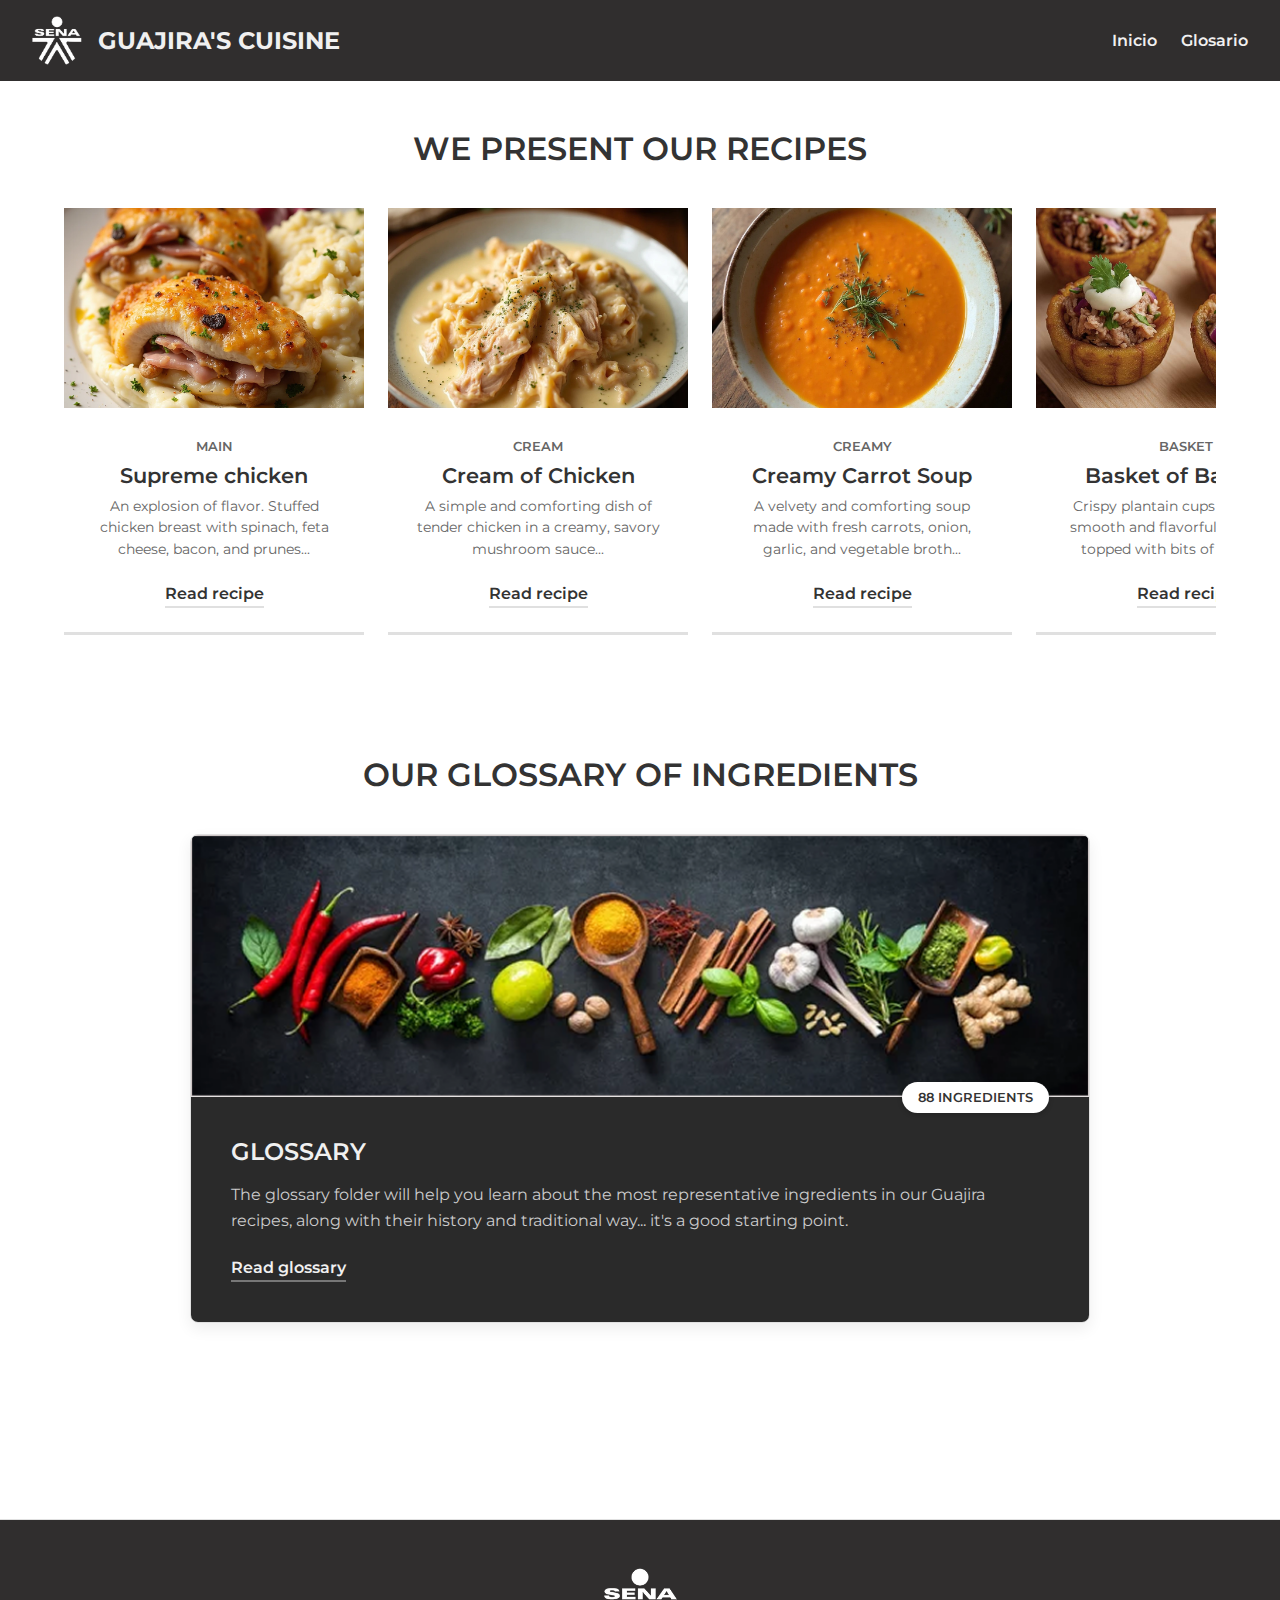
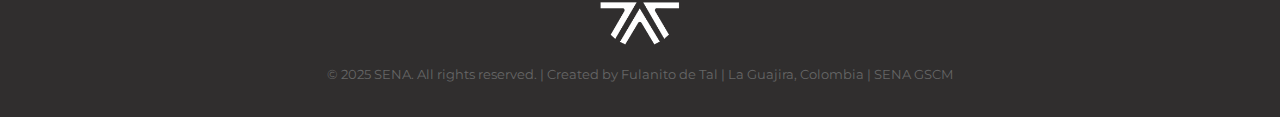
<file: index.html>
<!DOCTYPE html>
<html lang="es">
<head>
    <meta charset="UTF-8">
    <meta name="viewport" content="width=device-width, initial-scale=1.0">
    <title>Guajira's Cuisine - SENA</title>
    <link rel="preconnect" href="https://fonts.googleapis.com">
    <link rel="preconnect" href="https://fonts.gstatic.com" crossorigin>
    <link href="https://fonts.googleapis.com/css2?family=Montserrat:wght@400;600;700;900&display=swap" rel="stylesheet">
    <link rel="stylesheet" href="shared.css">
    <link rel="stylesheet" href="index.css">
</head>
<body>

    <header>
        <div class="logo-container">
            <img src="img/logo_sena.png" alt="Logo SENA" class="sena-logo">
            <h1>GUAJIRA'S CUISINE</h1>
        </div>
        <nav>
            <ul>
                <li><a href="index.html">Inicio</a></li>
                <li><a href="glosary.html">Glosario</a></li>
            </ul>
        </nav>
    </header>

    <div class="page-wrapper">
        <main>
            <section id="recipes" class="content-section">
                <h2>WE PRESENT OUR RECIPES</h2>
                
                <div class="slider-container">
                    <div class="recipe-slider">
                        
                        <div class="recipe-card">
                            <img src="img/Suprema_Pollo.png" alt="Supreme chicken"> <div class="card-content">
                                <span class="tag">Main</span>
                                <h3>Supreme chicken</h3>
                                <p>An explosion of flavor. Stuffed chicken breast with spinach, feta cheese, bacon, and prunes...</p>
                                <a href="supremo_pollo_relleno.html" class="recipe-button">Read recipe</a>
                            </div>
                        </div>

                        <div class="recipe-card">
                            <img src="img/crema_de_pollo.jpeg" alt="Cream of Chicken"> <div class="card-content">
                                <span class="tag">Cream</span>
                                <h3>Cream of Chicken</h3>
                                <p>A simple and comforting dish of tender chicken in a creamy, savory mushroom sauce...</p>
                                <a href="crema_pollo.html" class="recipe-button">Read recipe</a>
                            </div>
                        </div>

                        <div class="recipe-card">
                            <img src="img/crema_zanahoria.jpeg" alt="Creamy Carrot Soup"> <div class="card-content">
                                <span class="tag">Creamy</span>
                                <h3>Creamy Carrot Soup</h3>
                                <p>A velvety and comforting soup made with fresh carrots, onion, garlic, and vegetable broth...</p>
                                <a href="crema_zanahoria.html" class="recipe-button">Read recipe</a>
                            </div>
                        </div>

                        <div class="recipe-card">
                            <img src="img/canastillas.jpeg" alt="Basket of Bananas"> <div class="card-content">
                                <span class="tag">Basket</span>
                                <h3>Basket of Bananas</h3>
                                <p>Crispy plantain cups filled with a smooth and flavorful guacamole, topped with bits of pork rind...</p>
                                <a href="canasta_platano.html" class="recipe-button">Read recipe</a>
                            </div>
                        </div>
                        
                        </div>
                </div>
            </section>

            <section id="glossary" class="content-section">
                <h2>OUR GLOSSARY OF INGREDIENTS</h2>

                <div class="glossary-card">
                    <img src="img/fondo_glosario_index.png" alt="Glossary Ingredients"> <div class="glossary-content">
                        <span class="tag-pill">88 INGREDIENTS</span>
                        <h3>GLOSSARY</h3>
                        <p>The glossary folder will help you learn about the most representative ingredients in our Guajira recipes, along with their history and traditional way... it's a good starting point.</p>
                        <a href="glosary.html" class="recipe-button light">Read glossary</a>
                    </div>
                </div>
            </section>

        </main>
    </div>

    <footer>
        <img src="img/logo_sena.png" alt="Logo SENA" class="sena-logo">
        <p>© 2025 SENA. All rights reserved. | Created by Fulanito de Tal | La Guajira, Colombia | SENA GSCM</p>
    </footer>

</body>
</html>
</file>
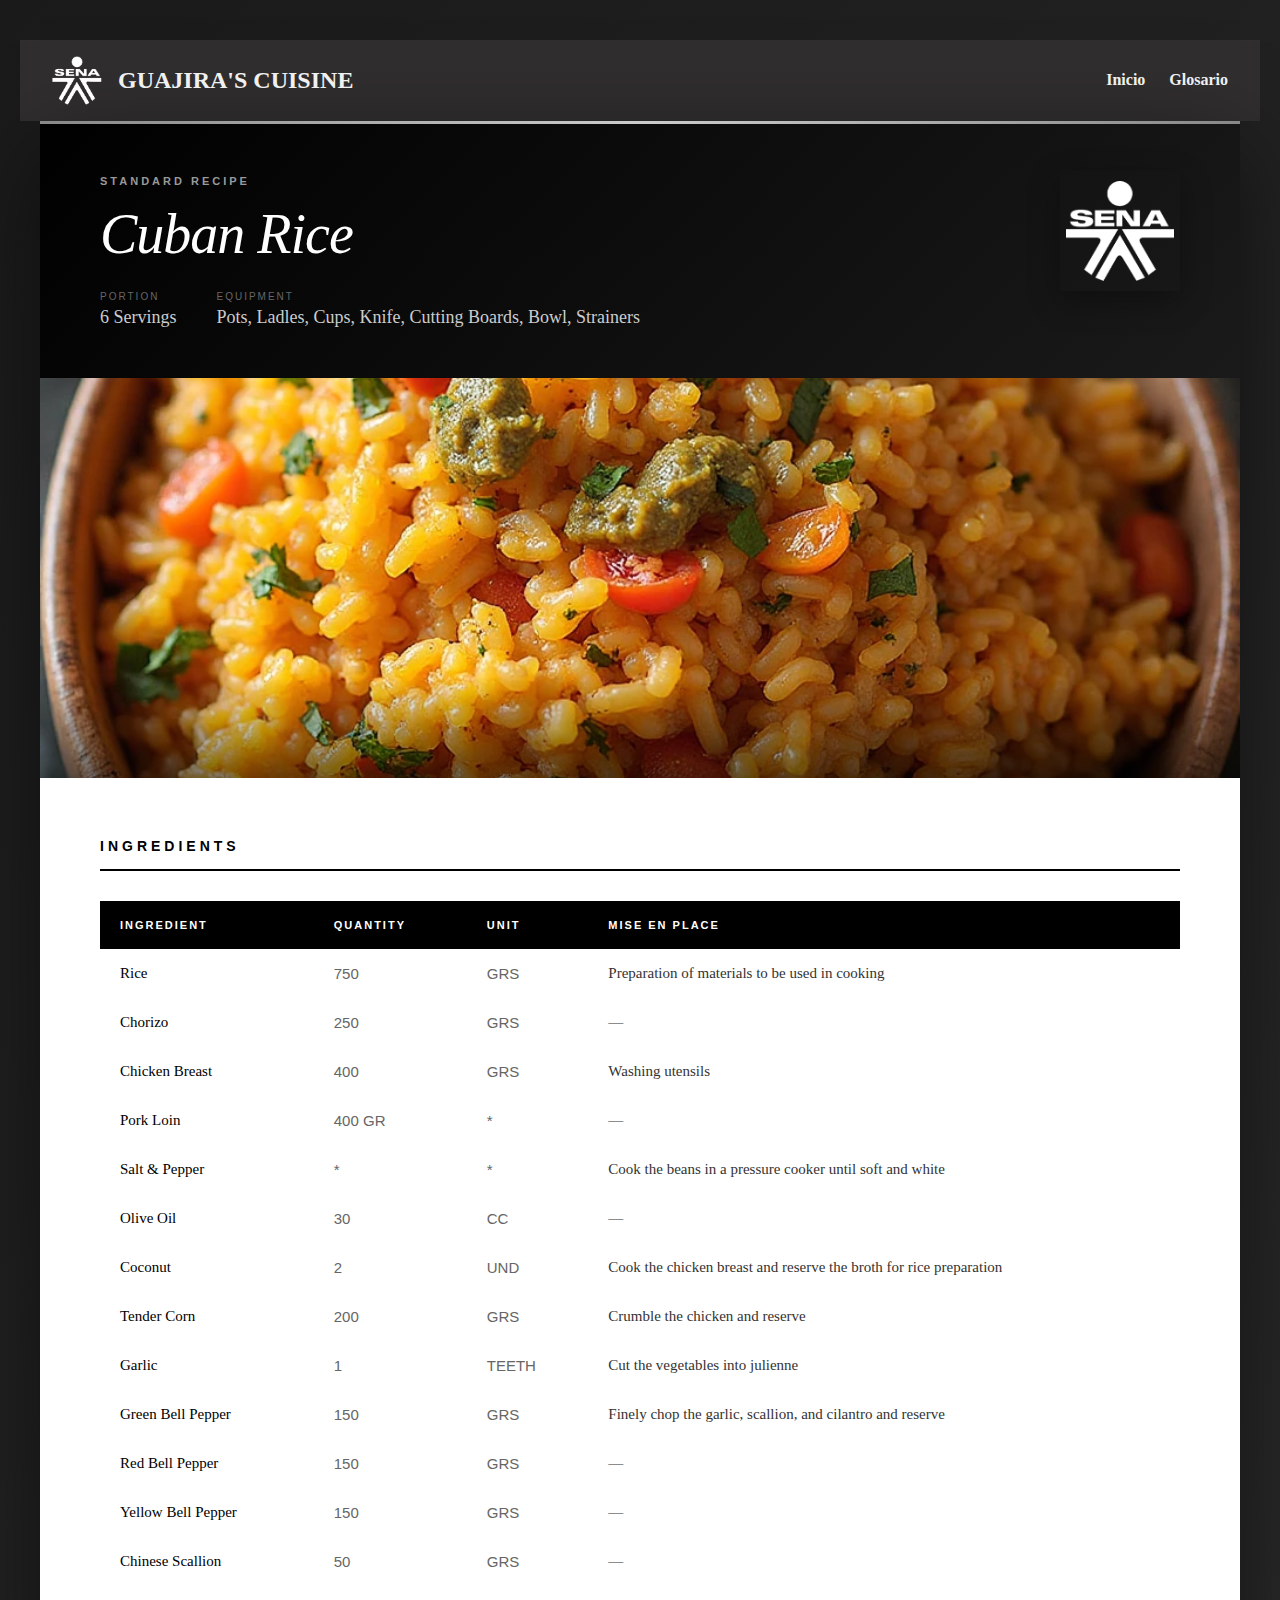
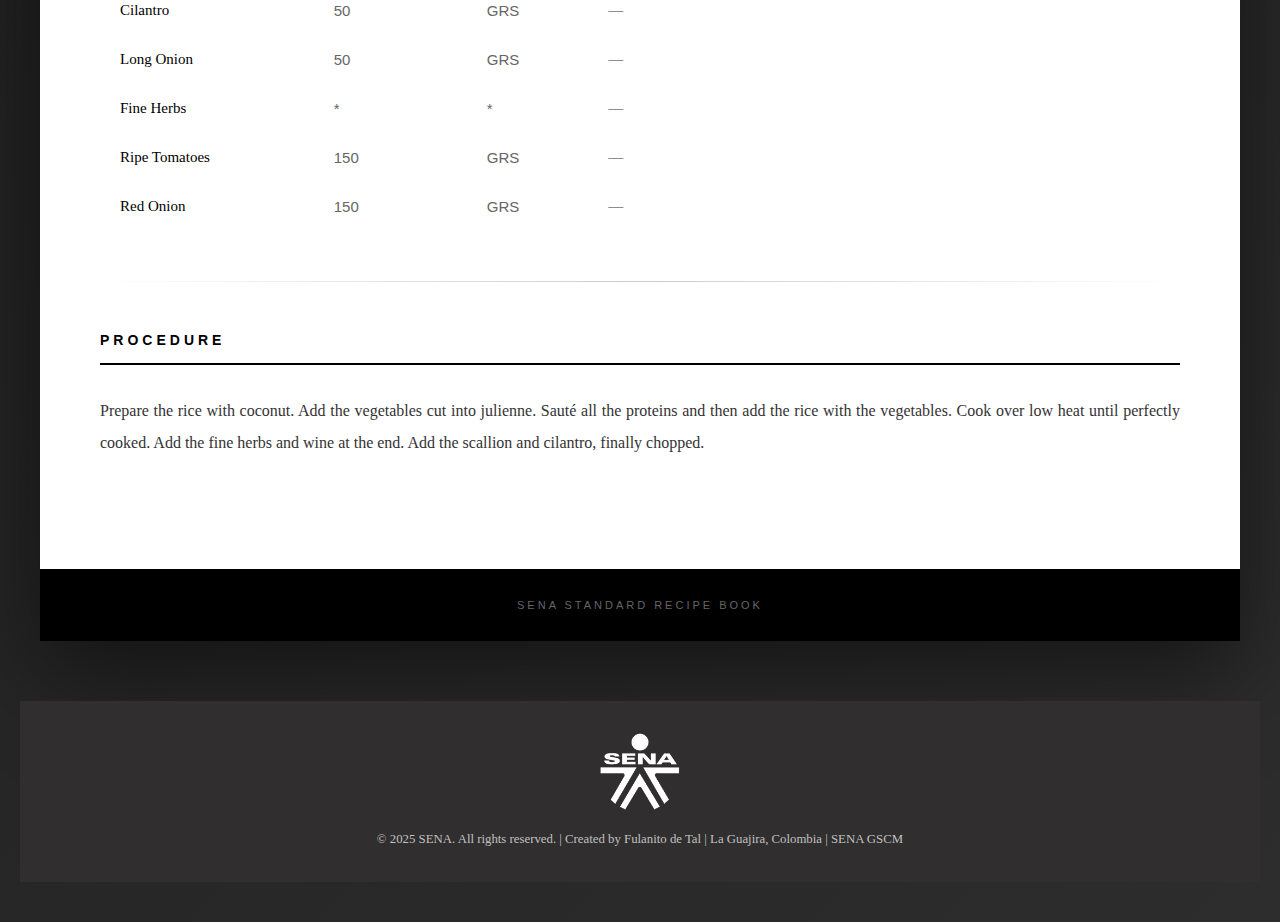
<file: arroz_cubano.html>
<!DOCTYPE html>
<html lang="en">
<head>
    <meta charset="UTF-8">
    <meta name="viewport" content="width=device-width, initial-scale=1.0">
    <title>Cuban Rice</title>
    <link rel="stylesheet" href="shared.css">
    <link rel="stylesheet" href="recipe.css">
</head>
<body>
    <header>
        <div class="logo-container">
            <img src="img/logo_sena.png" alt="Logo SENA" class="sena-logo">
            <h1>GUAJIRA'S CUISINE</h1>
        </div>
        <nav>
            <ul>
                <li><a href="index.html">Inicio</a></li>
                <li><a href="glosary.html">Glosario</a></li>
            </ul>
        </nav>
    </header>

    <!-- RECIPE 1: CUBAN RICE -->
    <div class="recipe-card">
        <div class="header">
            <div class="header-content">
                <div class="title-section">
                    <div class="recipe-type">Standard Recipe</div>
                    <h1 class="recipe-title">Cuban Rice</h1>
                    <div class="recipe-meta">
                        <div class="meta-item">
                            <span class="meta-label">Portion</span>
                            <span class="meta-value">6 Servings</span>
                        </div>
                        <div class="meta-item">
                            <span class="meta-label">Equipment</span>
                            <span class="meta-value">Pots, Ladles, Cups, Knife, Cutting Boards, Bowl, Strainers</span>
                        </div>
                    </div>
                </div>
                <div class="logo-section">
                    <img src="logoblanco.png" alt="SENA">
                </div>
            </div>
        </div>
        
        <div class="image-section">
            <div class="image-placeholder">
                <img src="img/Arroz_Cubano.png" alt="Cuban Rice">
            </div>
        </div>
        
        <div class="content">
            <div class="section">
                <h2 class="section-title">Ingredients</h2>
                <table class="ingredients-table">
                    <thead>
                        <tr>
                            <th>Ingredient</th>
                            <th>Quantity</th>
                            <th>Unit</th>
                            <th>Mise en Place</th>
                        </tr>
                    </thead>
                    <tbody>
                        <tr>
                            <td>Rice</td>
                            <td>750</td>
                            <td>GRS</td>
                            <td>Preparation of materials to be used in cooking</td>
                        </tr>
                        <tr>
                            <td>Chorizo</td>
                            <td>250</td>
                            <td>GRS</td>
                            <td>—</td>
                        </tr>
                        <tr>
                            <td>Chicken Breast</td>
                            <td>400</td>
                            <td>GRS</td>
                            <td>Washing utensils</td>
                        </tr>
                        <tr>
                            <td>Pork Loin</td>
                            <td>400 GR</td>
                            <td>*</td>
                            <td>—</td>
                        </tr>
                        <tr>
                            <td>Salt & Pepper</td>
                            <td>*</td>
                            <td>*</td>
                            <td>Cook the beans in a pressure cooker until soft and white</td>
                        </tr>
                        <tr>
                            <td>Olive Oil</td>
                            <td>30</td>
                            <td>CC</td>
                            <td>—</td>
                        </tr>
                        <tr>
                            <td>Coconut</td>
                            <td>2</td>
                            <td>UND</td>
                            <td>Cook the chicken breast and reserve the broth for rice preparation</td>
                        </tr>
                        <tr>
                            <td>Tender Corn</td>
                            <td>200</td>
                            <td>GRS</td>
                            <td>Crumble the chicken and reserve</td>
                        </tr>
                        <tr>
                            <td>Garlic</td>
                            <td>1</td>
                            <td>TEETH</td>
                            <td>Cut the vegetables into julienne</td>
                        </tr>
                        <tr>
                            <td>Green Bell Pepper</td>
                            <td>150</td>
                            <td>GRS</td>
                            <td>Finely chop the garlic, scallion, and cilantro and reserve</td>
                        </tr>
                        <tr>
                            <td>Red Bell Pepper</td>
                            <td>150</td>
                            <td>GRS</td>
                            <td>—</td>
                        </tr>
                        <tr>
                            <td>Yellow Bell Pepper</td>
                            <td>150</td>
                            <td>GRS</td>
                            <td>—</td>
                        </tr>
                        <tr>
                            <td>Chinese Scallion</td>
                            <td>50</td>
                            <td>GRS</td>
                            <td>—</td>
                        </tr>
                        <tr>
                            <td>Cilantro</td>
                            <td>50</td>
                            <td>GRS</td>
                            <td>—</td>
                        </tr>
                        <tr>
                            <td>Long Onion</td>
                            <td>50</td>
                            <td>GRS</td>
                            <td>—</td>
                        </tr>
                        <tr>
                            <td>Fine Herbs</td>
                            <td>*</td>
                            <td>*</td>
                            <td>—</td>
                        </tr>
                        <tr>
                            <td>Ripe Tomatoes</td>
                            <td>150</td>
                            <td>GRS</td>
                            <td>—</td>
                        </tr>
                        <tr>
                            <td>Red Onion</td>
                            <td>150</td>
                            <td>GRS</td>
                            <td>—</td>
                        </tr>
                    </tbody>
                </table>
            </div>
            
            <div class="divider"></div>
            
            <div class="section">
                <h2 class="section-title">Procedure</h2>
                <div class="procedure-content">
                    Prepare the rice with coconut. Add the vegetables cut into julienne. Sauté all the proteins and then add the rice with the vegetables. Cook over low heat until perfectly cooked. Add the fine herbs and wine at the end. Add the scallion and cilantro, finally chopped.
                </div>
            </div>
        </div>
        
        <div class="footer">
            <div class="footer-text">SENA Standard Recipe Book</div>
        </div>
    </div>

    <footer>
        <img src="img/logo_sena.png" alt="Logo SENA" class="sena-logo">
        <p>© 2025 SENA. All rights reserved. | Created by Fulanito de Tal | La Guajira, Colombia | SENA GSCM</p>
    </footer>
</body>
</html>
</file>
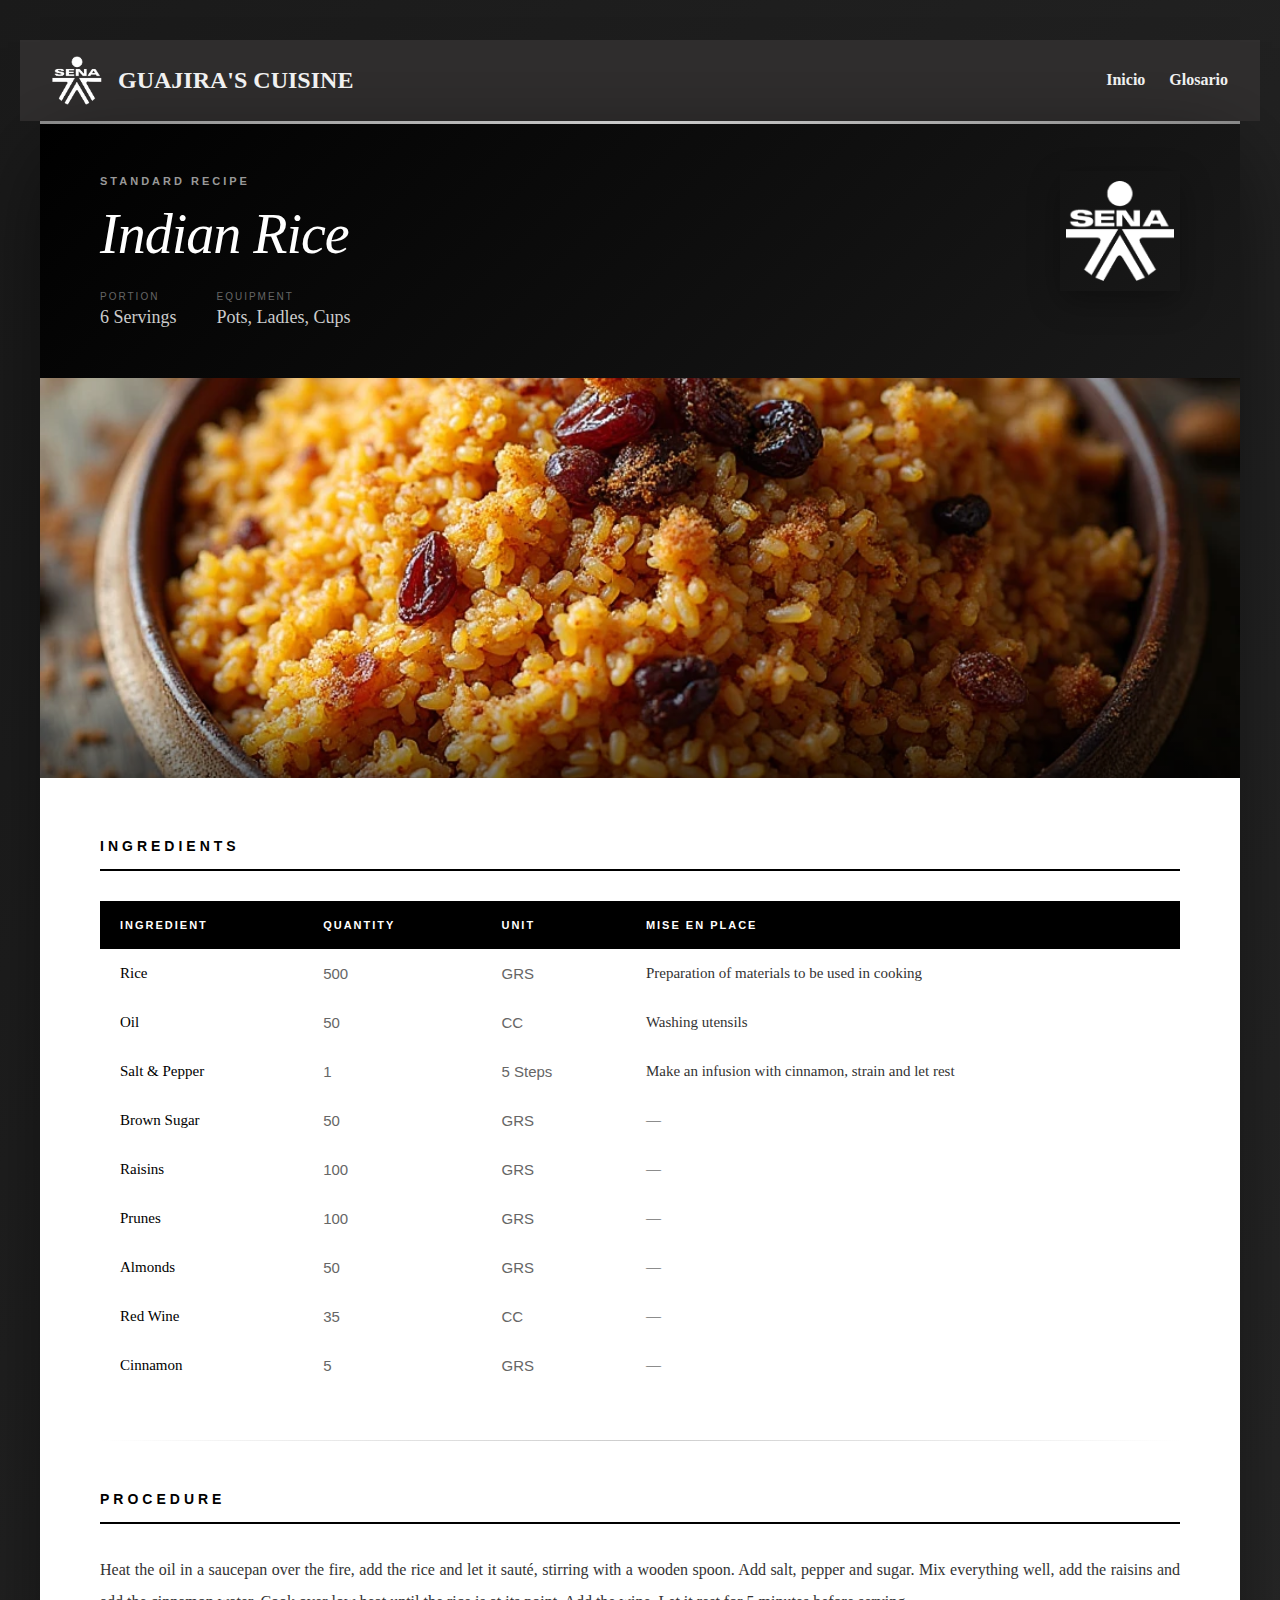
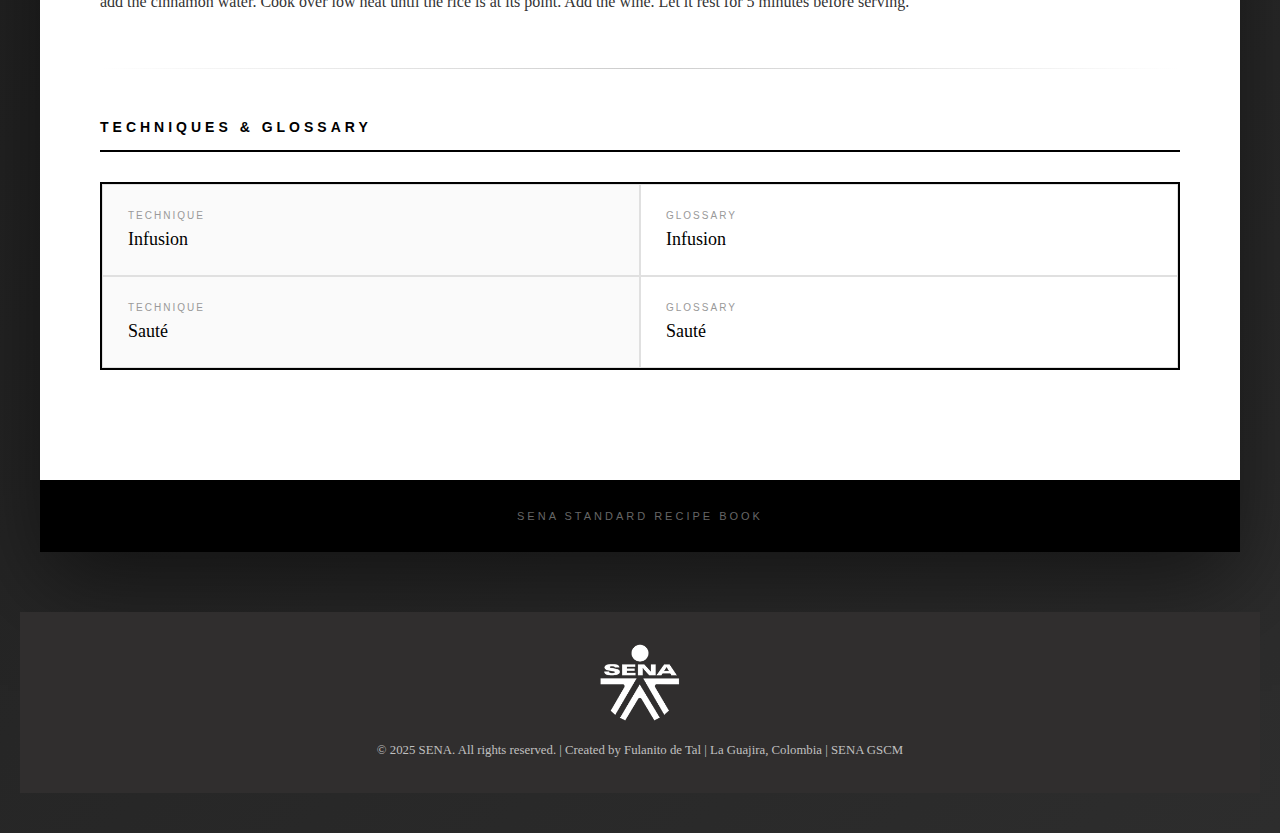
<file: Arroz_indu.html>
<!DOCTYPE html>
<html lang="en">
<head>
    <meta charset="UTF-8">
    <meta name="viewport" content="width=device-width, initial-scale=1.0">
    <title>Indian Rice</title>
    <link rel="stylesheet" href="shared.css">
    <link rel="stylesheet" href="recipe.css">
</head>
<body>
    <header>
        <div class="logo-container">
            <img src="img/logo_sena.png" alt="Logo SENA" class="sena-logo">
            <h1>GUAJIRA'S CUISINE</h1>
        </div>
        <nav>
            <ul>
                <li><a href="index.html">Inicio</a></li>
                <li><a href="glosary.html">Glosario</a></li>
            </ul>
        </nav>
    </header>

    <div class="recipe-card">
        <!-- Header -->
        <div class="header">
            <div class="header-content">
                <div class="title-section">
                    <div class="recipe-type">Standard Recipe</div>
                    <h1 class="recipe-title">Indian Rice</h1>
                    <div class="recipe-meta">
                        <div class="meta-item">
                            <span class="meta-label">Portion</span>
                            <span class="meta-value">6 Servings</span>
                        </div>
                        <div class="meta-item">
                            <span class="meta-label">Equipment</span>
                            <span class="meta-value">Pots, Ladles, Cups</span>
                        </div>
                    </div>
                </div>
                <div class="logo-section">
                    <img src="logoblanco.png" alt="SENA">
                </div>
            </div>
        </div>
        
        <!-- Image Section -->
        <div class="image-section">
            <div class="image-placeholder">
                <img src="img/Arroz_Indu.png" alt="Indian Rice">
            </div>
        </div>
        
        <!-- Content -->
        <div class="content">
            <!-- Ingredients Section -->
            <div class="section">
                <h2 class="section-title">Ingredients</h2>
                <table class="ingredients-table">
                    <thead>
                        <tr>
                            <th>Ingredient</th>
                            <th>Quantity</th>
                            <th>Unit</th>
                            <th>Mise en Place</th>
                        </tr>
                    </thead>
                    <tbody>
                        <tr>
                            <td>Rice</td>
                            <td>500</td>
                            <td>GRS</td>
                            <td>Preparation of materials to be used in cooking</td>
                        </tr>
                        <tr>
                            <td>Oil</td>
                            <td>50</td>
                            <td>CC</td>
                            <td>Washing utensils</td>
                        </tr>
                        <tr>
                            <td>Salt & Pepper</td>
                            <td>1</td>
                            <td>5 Steps</td>
                            <td>Make an infusion with cinnamon, strain and let rest</td>
                        </tr>
                        <tr>
                            <td>Brown Sugar</td>
                            <td>50</td>
                            <td>GRS</td>
                            <td>—</td>
                        </tr>
                        <tr>
                            <td>Raisins</td>
                            <td>100</td>
                            <td>GRS</td>
                            <td>—</td>
                        </tr>
                        <tr>
                            <td>Prunes</td>
                            <td>100</td>
                            <td>GRS</td>
                            <td>—</td>
                        </tr>
                        <tr>
                            <td>Almonds</td>
                            <td>50</td>
                            <td>GRS</td>
                            <td>—</td>
                        </tr>
                        <tr>
                            <td>Red Wine</td>
                            <td>35</td>
                            <td>CC</td>
                            <td>—</td>
                        </tr>
                        <tr>
                            <td>Cinnamon</td>
                            <td>5</td>
                            <td>GRS</td>
                            <td>—</td>
                        </tr>
                    </tbody>
                </table>
            </div>
            
            <div class="divider"></div>
            
            <!-- Procedure Section -->
            <div class="section">
                <h2 class="section-title">Procedure</h2>
                <div class="procedure-content">
                    Heat the oil in a saucepan over the fire, add the rice and let it sauté, stirring with a wooden spoon. Add salt, pepper and sugar. Mix everything well, add the raisins and add the cinnamon water. Cook over low heat until the rice is at its point. Add the wine. Let it rest for 5 minutes before serving.
                </div>
            </div>
            
            <div class="divider"></div>
            
            <!-- Techniques Section -->
            <div class="section">
                <h2 class="section-title">Techniques & Glossary</h2>
                <div class="techniques-grid">
                    <div class="technique-item">
                        <div class="technique-label">Technique</div>
                        <div class="technique-name">Infusion</div>
                    </div>
                    <div class="technique-item">
                        <div class="technique-label">Glossary</div>
                        <div class="technique-name">Infusion</div>
                    </div>
                    <div class="technique-item">
                        <div class="technique-label">Technique</div>
                        <div class="technique-name">Sauté</div>
                    </div>
                    <div class="technique-item">
                        <div class="technique-label">Glossary</div>
                        <div class="technique-name">Sauté</div>
                    </div>
                </div>
            </div>
        </div>
        
        <!-- Footer -->
        <div class="footer">
            <div class="footer-text">SENA Standard Recipe Book</div>
        </div>
    </div>

    <footer>
        <img src="img/logo_sena.png" alt="Logo SENA" class="sena-logo">
        <p>© 2025 SENA. All rights reserved. | Created by Fulanito de Tal | La Guajira, Colombia | SENA GSCM</p>
    </footer>
</body>
</html>
</file>
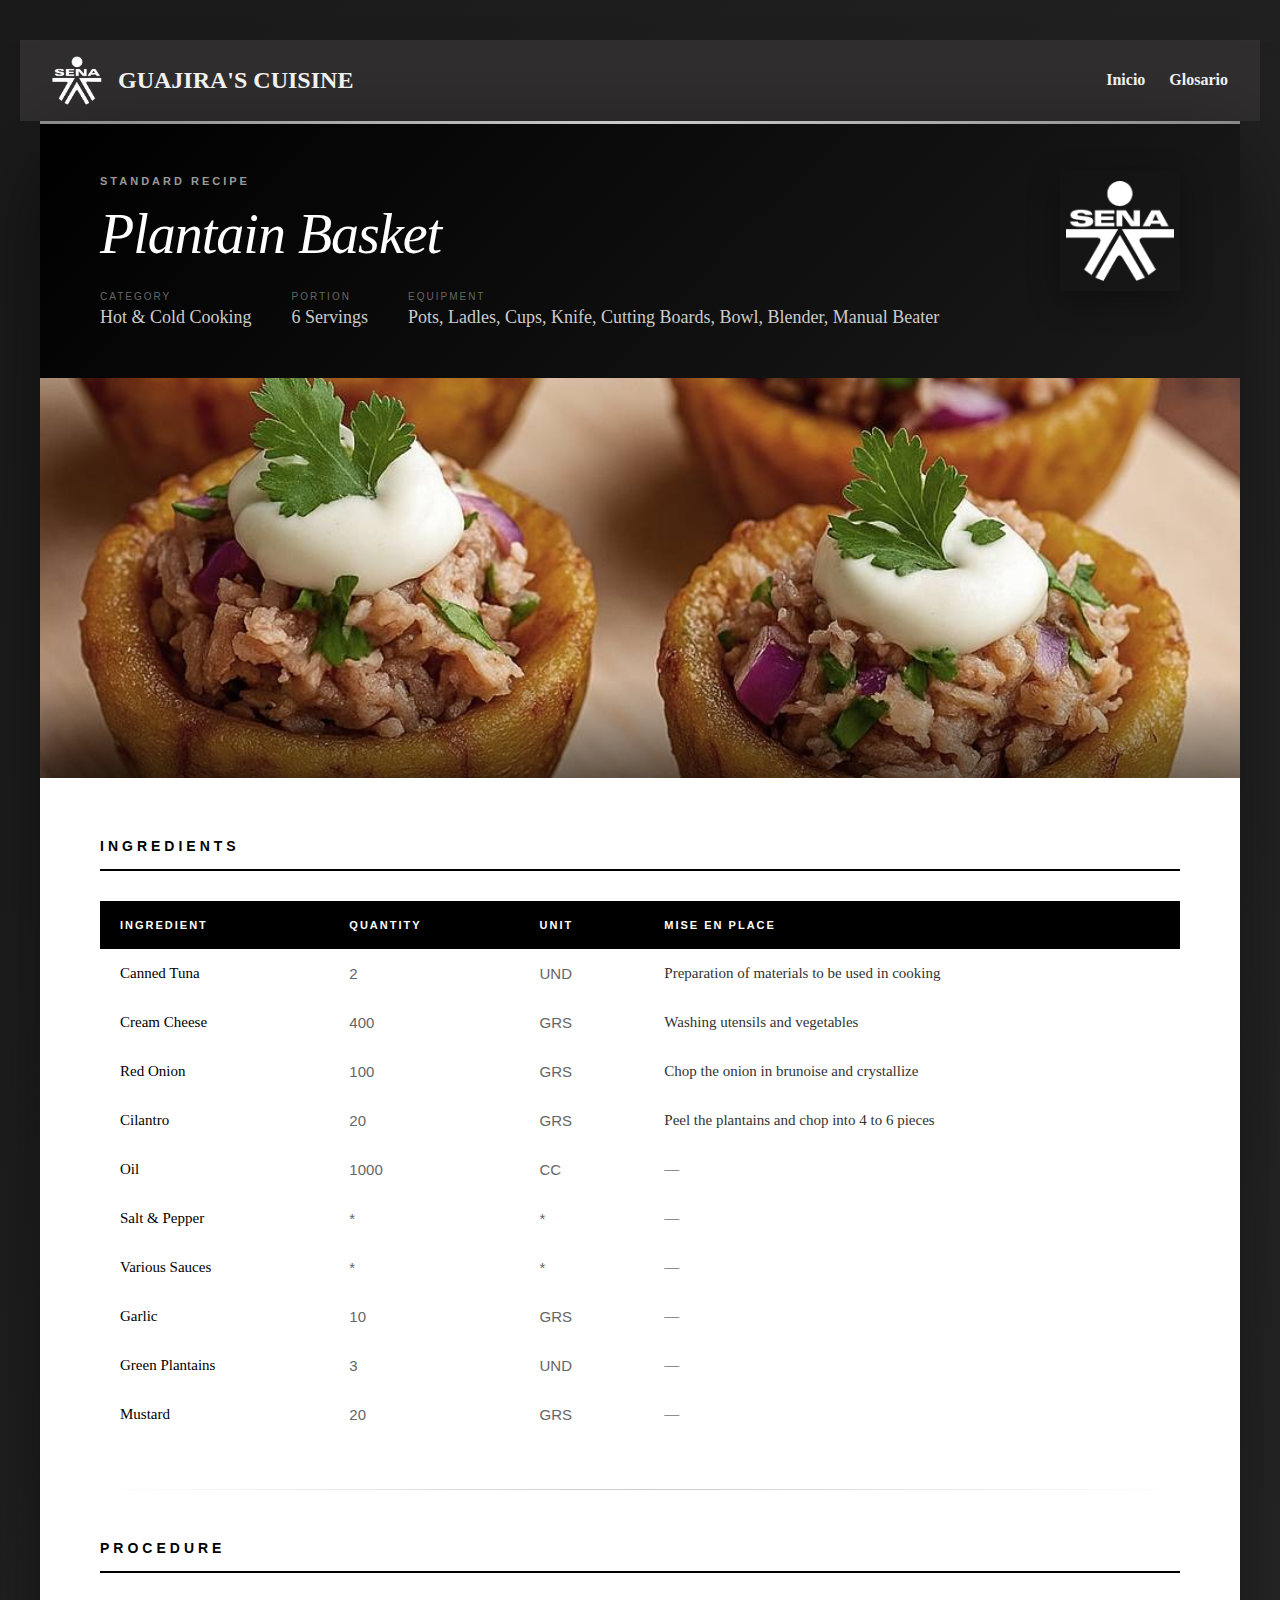
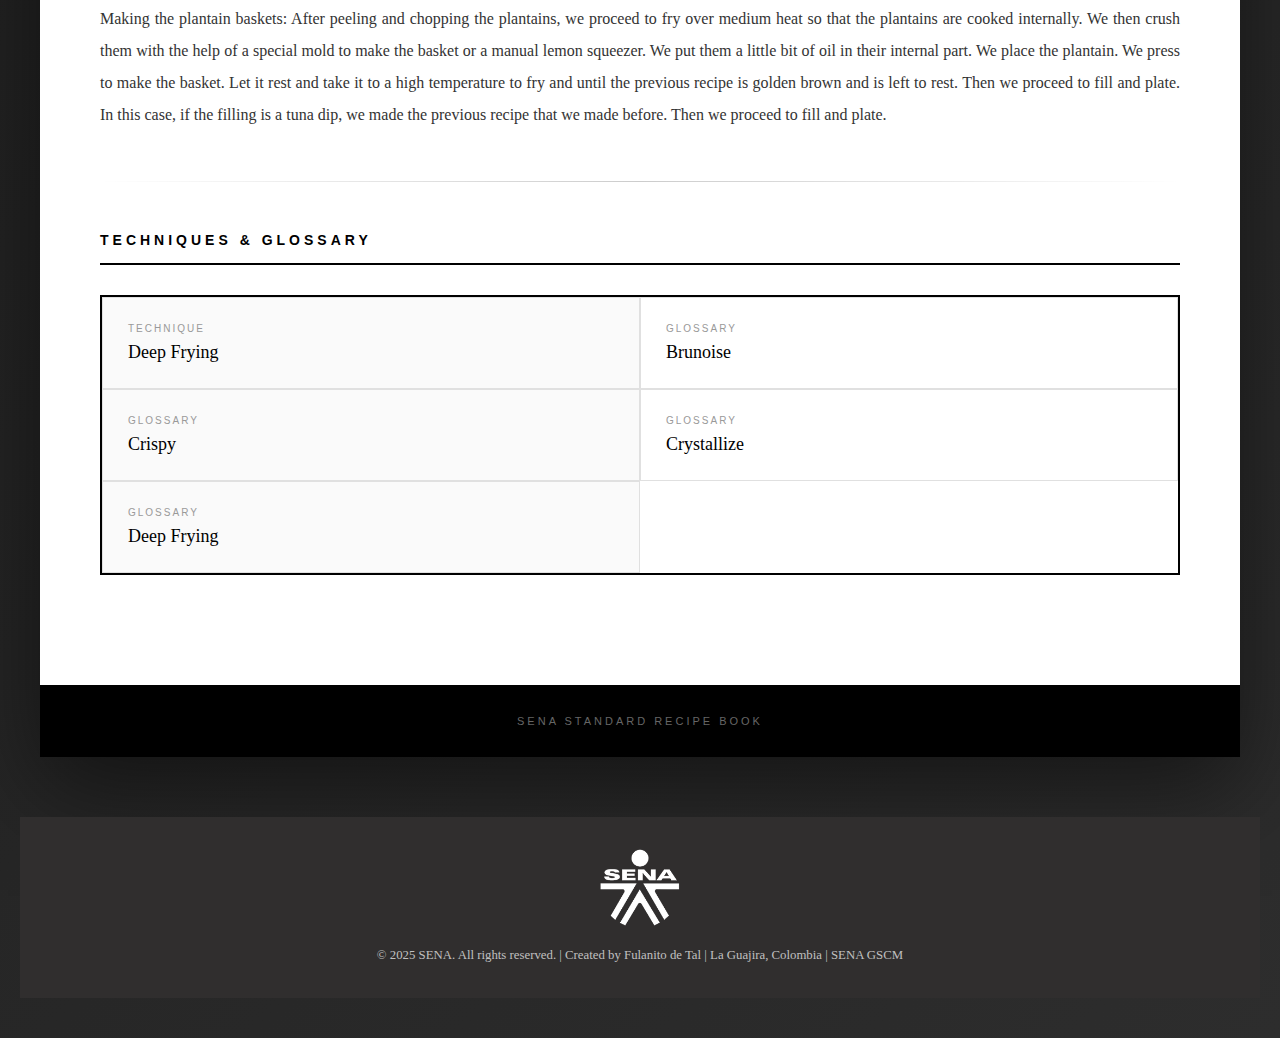
<file: canasta_platano.html>
<!DOCTYPE html>
<html lang="en">
<head>
    <meta charset="UTF-8">
    <meta name="viewport" content="width=device-width, initial-scale=1.0">
    <title>Plantain Basket</title>
    <link rel="stylesheet" href="shared.css">
    <link rel="stylesheet" href="recipe.css">
</head>
<body>
    <header>
        <div class="logo-container">
            <img src="img/logo_sena.png" alt="Logo SENA" class="sena-logo">
            <h1>GUAJIRA'S CUISINE</h1>
        </div>
        <nav>
            <ul>
                <li><a href="index.html">Inicio</a></li>
                <li><a href="glosary.html">Glosario</a></li>
            </ul>
        </nav>
    </header>

    <!-- RECIPE 3: PLANTAIN BASKET -->
    <div class="recipe-card">
        <div class="header">
            <div class="header-content">
                <div class="title-section">
                    <div class="recipe-type">Standard Recipe</div>
                    <h1 class="recipe-title">Plantain Basket</h1>
                    <div class="recipe-meta">
                        <div class="meta-item">
                            <span class="meta-label">Category</span>
                            <span class="meta-value">Hot & Cold Cooking</span>
                        </div>
                        <div class="meta-item">
                            <span class="meta-label">Portion</span>
                            <span class="meta-value">6 Servings</span>
                        </div>
                        <div class="meta-item">
                            <span class="meta-label">Equipment</span>
                            <span class="meta-value">Pots, Ladles, Cups, Knife, Cutting Boards, Bowl, Blender, Manual Beater</span>
                        </div>
                    </div>
                </div>
                <div class="logo-section">
                    <img src="logoblanco.png" alt="SENA">
                </div>
            </div>
        </div>
        
        <div class="image-section">
            <div class="image-placeholder">
                <img src="img/canastillas.jpeg" alt="Plantain Basket">
            </div>
        </div>
        
        <div class="content">
            <div class="section">
                <h2 class="section-title">Ingredients</h2>
                <table class="ingredients-table">
                    <thead>
                        <tr>
                            <th>Ingredient</th>
                            <th>Quantity</th>
                            <th>Unit</th>
                            <th>Mise en Place</th>
                        </tr>
                    </thead>
                    <tbody>
                        <tr>
                            <td>Canned Tuna</td>
                            <td>2</td>
                            <td>UND</td>
                            <td>Preparation of materials to be used in cooking</td>
                        </tr>
                        <tr>
                            <td>Cream Cheese</td>
                            <td>400</td>
                            <td>GRS</td>
                            <td>Washing utensils and vegetables</td>
                        </tr>
                        <tr>
                            <td>Red Onion</td>
                            <td>100</td>
                            <td>GRS</td>
                            <td>Chop the onion in brunoise and crystallize</td>
                        </tr>
                        <tr>
                            <td>Cilantro</td>
                            <td>20</td>
                            <td>GRS</td>
                            <td>Peel the plantains and chop into 4 to 6 pieces</td>
                        </tr>
                        <tr>
                            <td>Oil</td>
                            <td>1000</td>
                            <td>CC</td>
                            <td>—</td>
                        </tr>
                        <tr>
                            <td>Salt & Pepper</td>
                            <td>*</td>
                            <td>*</td>
                            <td>—</td>
                        </tr>
                        <tr>
                            <td>Various Sauces</td>
                            <td>*</td>
                            <td>*</td>
                            <td>—</td>
                        </tr>
                        <tr>
                            <td>Garlic</td>
                            <td>10</td>
                            <td>GRS</td>
                            <td>—</td>
                        </tr>
                        <tr>
                            <td>Green Plantains</td>
                            <td>3</td>
                            <td>UND</td>
                            <td>—</td>
                        </tr>
                        <tr>
                            <td>Mustard</td>
                            <td>20</td>
                            <td>GRS</td>
                            <td>—</td>
                        </tr>
                    </tbody>
                </table>
            </div>
            
            <div class="divider"></div>
            
            <div class="section">
                <h2 class="section-title">Procedure</h2>
                <div class="procedure-content">
                    Making the plantain baskets: After peeling and chopping the plantains, we proceed to fry over medium heat so that the plantains are cooked internally. We then crush them with the help of a special mold to make the basket or a manual lemon squeezer. We put them a little bit of oil in their internal part. We place the plantain. We press to make the basket. Let it rest and take it to a high temperature to fry and until the previous recipe is golden brown and is left to rest. Then we proceed to fill and plate. In this case, if the filling is a tuna dip, we made the previous recipe that we made before. Then we proceed to fill and plate.
                </div>
            </div>
            
            <div class="divider"></div>
            
            <div class="section">
                <h2 class="section-title">Techniques & Glossary</h2>
                <div class="techniques-grid">
                    <div class="technique-item">
                        <div class="technique-label">Technique</div>
                        <div class="technique-name">Deep Frying</div>
                    </div>
                    <div class="technique-item">
                        <div class="technique-label">Glossary</div>
                        <div class="technique-name">Brunoise</div>
                    </div>
                    <div class="technique-item">
                        <div class="technique-label">Glossary</div>
                        <div class="technique-name">Crispy</div>
                    </div>
                    <div class="technique-item">
                        <div class="technique-label">Glossary</div>
                        <div class="technique-name">Crystallize</div>
                    </div>
                    <div class="technique-item">
                        <div class="technique-label">Glossary</div>
                        <div class="technique-name">Deep Frying</div>
                    </div>
                </div>
            </div>
        </div>
        
        <div class="footer">
            <div class="footer-text">SENA Standard Recipe Book</div>
        </div>
    </div>

    <footer>
        <img src="img/logo_sena.png" alt="Logo SENA" class="sena-logo">
        <p>© 2025 SENA. All rights reserved. | Created by Fulanito de Tal | La Guajira, Colombia | SENA GSCM</p>
    </footer>
</body>
</html>
</file>
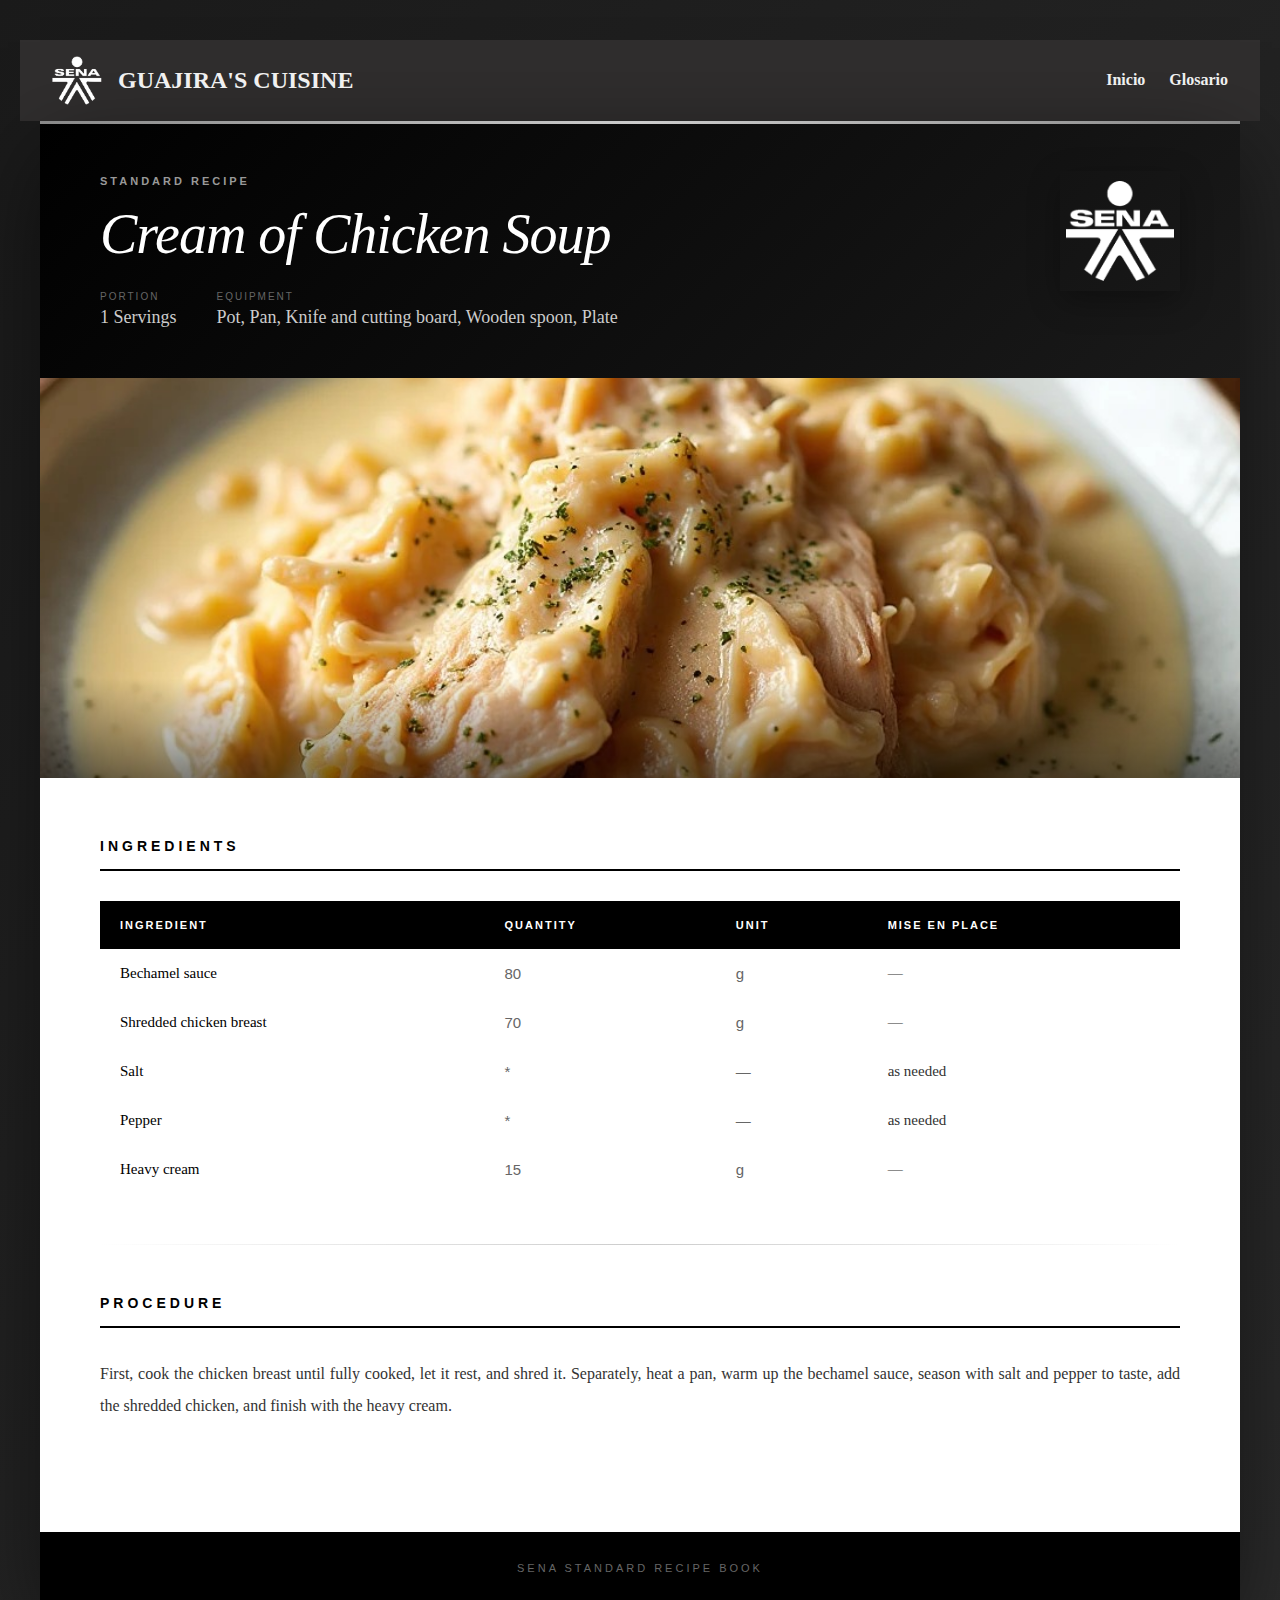
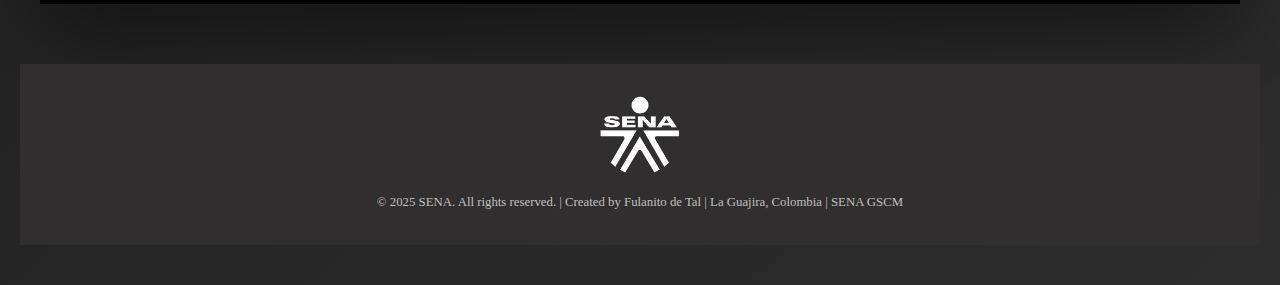
<file: crema_pollo.html>
<!DOCTYPE html>
<html lang="en">
<head>
    <meta charset="UTF-8">
    <meta name="viewport" content="width=device-width, initial-scale=1.0">
    <title>Cream of Chicken Soup</title>
    <link rel="stylesheet" href="shared.css">
    <link rel="stylesheet" href="recipe.css">
</head>
<body>
    <header>
        <div class="logo-container">
            <img src="img/logo_sena.png" alt="Logo SENA" class="sena-logo">
            <h1>GUAJIRA'S CUISINE</h1>
        </div>
        <nav>
            <ul>
                <li><a href="index.html">Inicio</a></li>
                <li><a href="glosary.html">Glosario</a></li>
            </ul>
        </nav>
    </header>

    <!-- RECIPE 5: PAPAYA SWEET -->
    <div class="recipe-card">
        <div class="header">
            <div class="header-content">
                <div class="title-section">
                    <div class="recipe-type">Standard Recipe</div>
                    <h1 class="recipe-title">Cream of Chicken Soup</h1>
                    <div class="recipe-meta">
                        <div class="meta-item">
                            <span class="meta-label">Portion</span>
                            <span class="meta-value">1 Servings</span>
                        </div>
                        <div class="meta-item">
                            <span class="meta-label">Equipment</span>
                            <span class="meta-value">Pot, Pan, Knife and cutting board, Wooden spoon, Plate</span>
                        </div>
                    </div>
                </div>
                <div class="logo-section">
                    <img src="logoblanco.png" alt="SENA">
                </div>
            </div>
        </div>
        
        <div class="image-section">
            <div class="image-placeholder">
                <img src="img/crema_de_pollo.jpeg" alt="dulce de papaya">
            </div>
        </div>
        
        <div class="content">
            <div class="section">
                <h2 class="section-title">Ingredients</h2>
                <table class="ingredients-table">
                    <thead>
                        <tr>
                            <th>Ingredient</th>
                            <th>Quantity</th>
                            <th>Unit</th>
                            <th>Mise en Place</th>
                        </tr>
                    </thead>
                    <tbody>
                        <tr>
                            <td>Bechamel sauce</td>
                            <td>80</td>
                            <td>g</td>
                            <td>—</td>
                        </tr>
                        <tr>
                            <td>Shredded chicken breast</td>
                            <td>70</td>
                            <td>g</td>
                            <td>—</td>
                        </tr>
                        <tr>
                            <td>Salt</td>
                            <td>*</td>
                            <td>—</td>
                            <td>as needed</td>
                        </tr>
                        <tr>
                            <td>Pepper</td>
                            <td>*</td>
                            <td>—</td>
                            <td>as needed</td>
                        </tr>
                        <tr>
                            <td>Heavy cream</td>
                            <td>15</td>
                            <td>g</td>
                            <td>—</td>
                        </tr>
                        
                    </tbody>
                </table>
            </div>
            
            <div class="divider"></div>
            
            <div class="section">
                <h2 class="section-title">Procedure</h2>
                <div class="procedure-content">
                    First, cook the chicken breast until fully cooked, let it rest, and shred it.
                    Separately, heat a pan, warm up the bechamel sauce, season with salt and pepper to taste, add the shredded chicken, and finish with the heavy cream.                </div>
            </div>
        </div>
        
        <div class="footer">
            <div class="footer-text">SENA Standard Recipe Book</div>
        </div>
    </div>

    <footer>
        <img src="img/logo_sena.png" alt="Logo SENA" class="sena-logo">
        <p>© 2025 SENA. All rights reserved. | Created by Fulanito de Tal | La Guajira, Colombia | SENA GSCM</p>
    </footer>
</body>
</html>
</file>
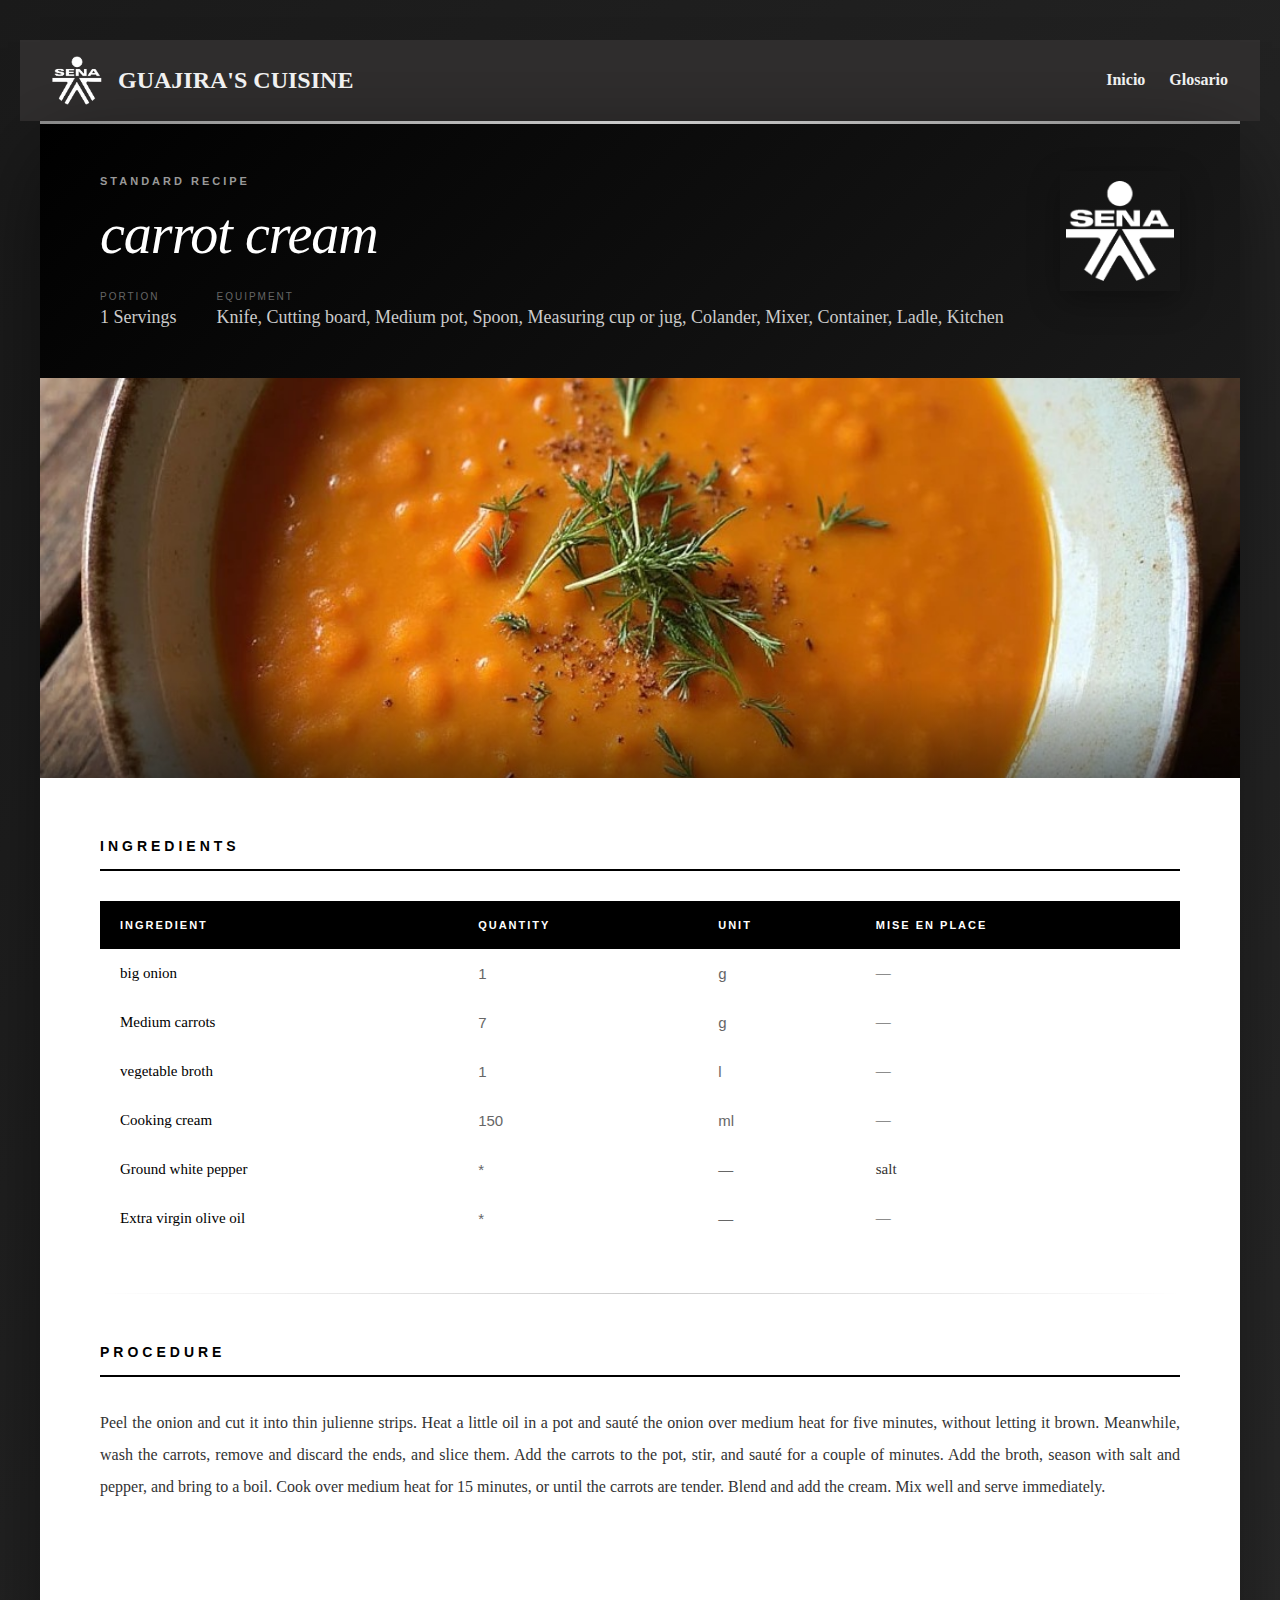
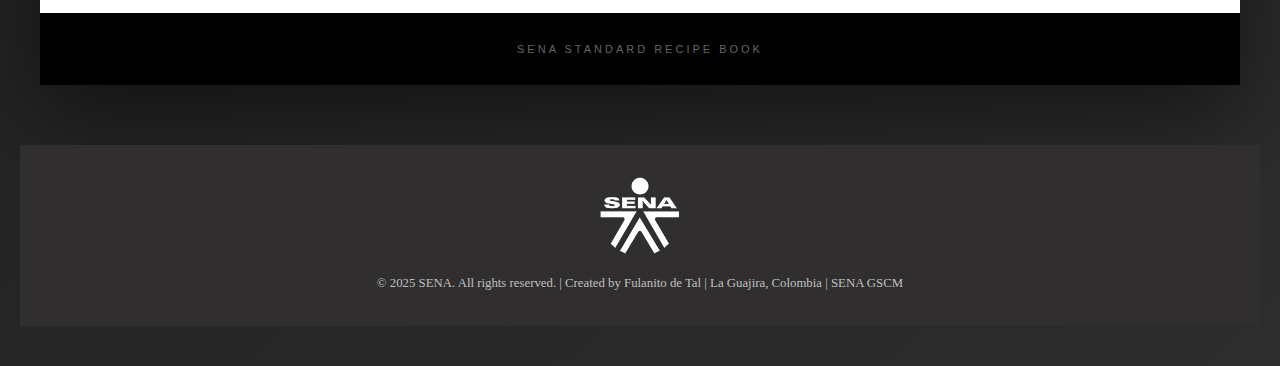
<file: crema_zanahoria.html>
<!DOCTYPE html>
<html lang="en">

<head>
    <meta charset="UTF-8">
    <meta name="viewport" content="width=device-width, initial-scale=1.0">
    <title>carrot cream</title>
    <link rel="stylesheet" href="shared.css">
    <link rel="stylesheet" href="recipe.css">
</head>

<body>
    <header>
        <div class="logo-container">
            <img src="img/logo_sena.png" alt="Logo SENA" class="sena-logo">
            <h1>GUAJIRA'S CUISINE</h1>
        </div>
        <nav>
            <ul>
                <li><a href="index.html">Inicio</a></li>
                <li><a href="glosary.html">Glosario</a></li>
            </ul>
        </nav>
    </header>

    <!-- RECIPE 5: PAPAYA SWEET -->
    <div class="recipe-card">
        <div class="header">
            <div class="header-content">
                <div class="title-section">
                    <div class="recipe-type">Standard Recipe</div>
                    <h1 class="recipe-title">carrot cream</h1>
                    <div class="recipe-meta">
                        <div class="meta-item">
                            <span class="meta-label">Portion</span>
                            <span class="meta-value">1 Servings</span>
                        </div>
                        <div class="meta-item">
                            <span class="meta-label">Equipment</span>
                            <span class="meta-value">Knife, Cutting board, Medium pot, Spoon, Measuring cup or jug, Colander, Mixer, Container, Ladle, Kitchen</span>
                        </div>
                    </div>
                </div>
                <div class="logo-section">
                    <img src="logoblanco.png" alt="SENA">
                </div>
            </div>
        </div>

        <div class="image-section">
            <div class="image-placeholder">
                <img src="img/crema_zanahoria.jpeg" alt="crema de zanahoria">
            </div>
        </div>

        <div class="content">
            <div class="section">
                <h2 class="section-title">Ingredients</h2>
                <table class="ingredients-table">
                    <thead>
                        <tr>
                            <th>Ingredient</th>
                            <th>Quantity</th>
                            <th>Unit</th>
                            <th>Mise en Place</th>
                        </tr>
                    </thead>
                    <tbody>
                        <tr>
                            <td>big onion</td>
                            <td>1</td>
                            <td>g</td>
                            <td>—</td>
                        </tr>
                        <tr>
                            <td>
                                Medium carrots</td>
                            <td>7</td>
                            <td>g</td>
                            <td>—</td>
                        </tr>
                        <tr>
                            <td>
vegetable broth</td>
                            <td>1</td>
                            <td>l</td>
                            <td>—</td>
                        </tr>
                        <tr>
                            <td>
Cooking cream</td>
                            <td>150</td>
                            <td>ml</td>
                            <td>—</td>
                        </tr>
                        <tr>
                            <td>Ground white pepper</td>
                            <td>*</td>
                            <td>—</td>
                            <td>salt</td>
                        </tr>
                        <tr>
                            <td>Extra virgin olive oil</td>
                            <td>*</td>
                            <td>—</td>
                            <td>—</td>
                        </tr>


                    </tbody>
                </table>
            </div>

            <div class="divider"></div>

            <div class="section">
                <h2 class="section-title">Procedure</h2>
                <div class="procedure-content">
                    Peel the onion and cut it into thin julienne strips. Heat a little oil in a pot and sauté the onion
                    over medium heat for five minutes, without letting it brown. Meanwhile, wash the carrots, remove and
                    discard the ends, and slice them.
                    Add the carrots to the pot, stir, and sauté for a couple of minutes. Add the broth, season with salt
                    and pepper, and bring to a boil. Cook over medium heat for 15 minutes, or until the carrots are
                    tender. Blend and add the cream. Mix well and serve immediately. </div>
            </div>
        </div>

        <div class="footer">
            <div class="footer-text">SENA Standard Recipe Book</div>
        </div>
    </div>

    <footer>
        <img src="img/logo_sena.png" alt="Logo SENA" class="sena-logo">
        <p>© 2025 SENA. All rights reserved. | Created by Fulanito de Tal | La Guajira, Colombia | SENA GSCM</p>
    </footer>
</body>

</html>
</file>
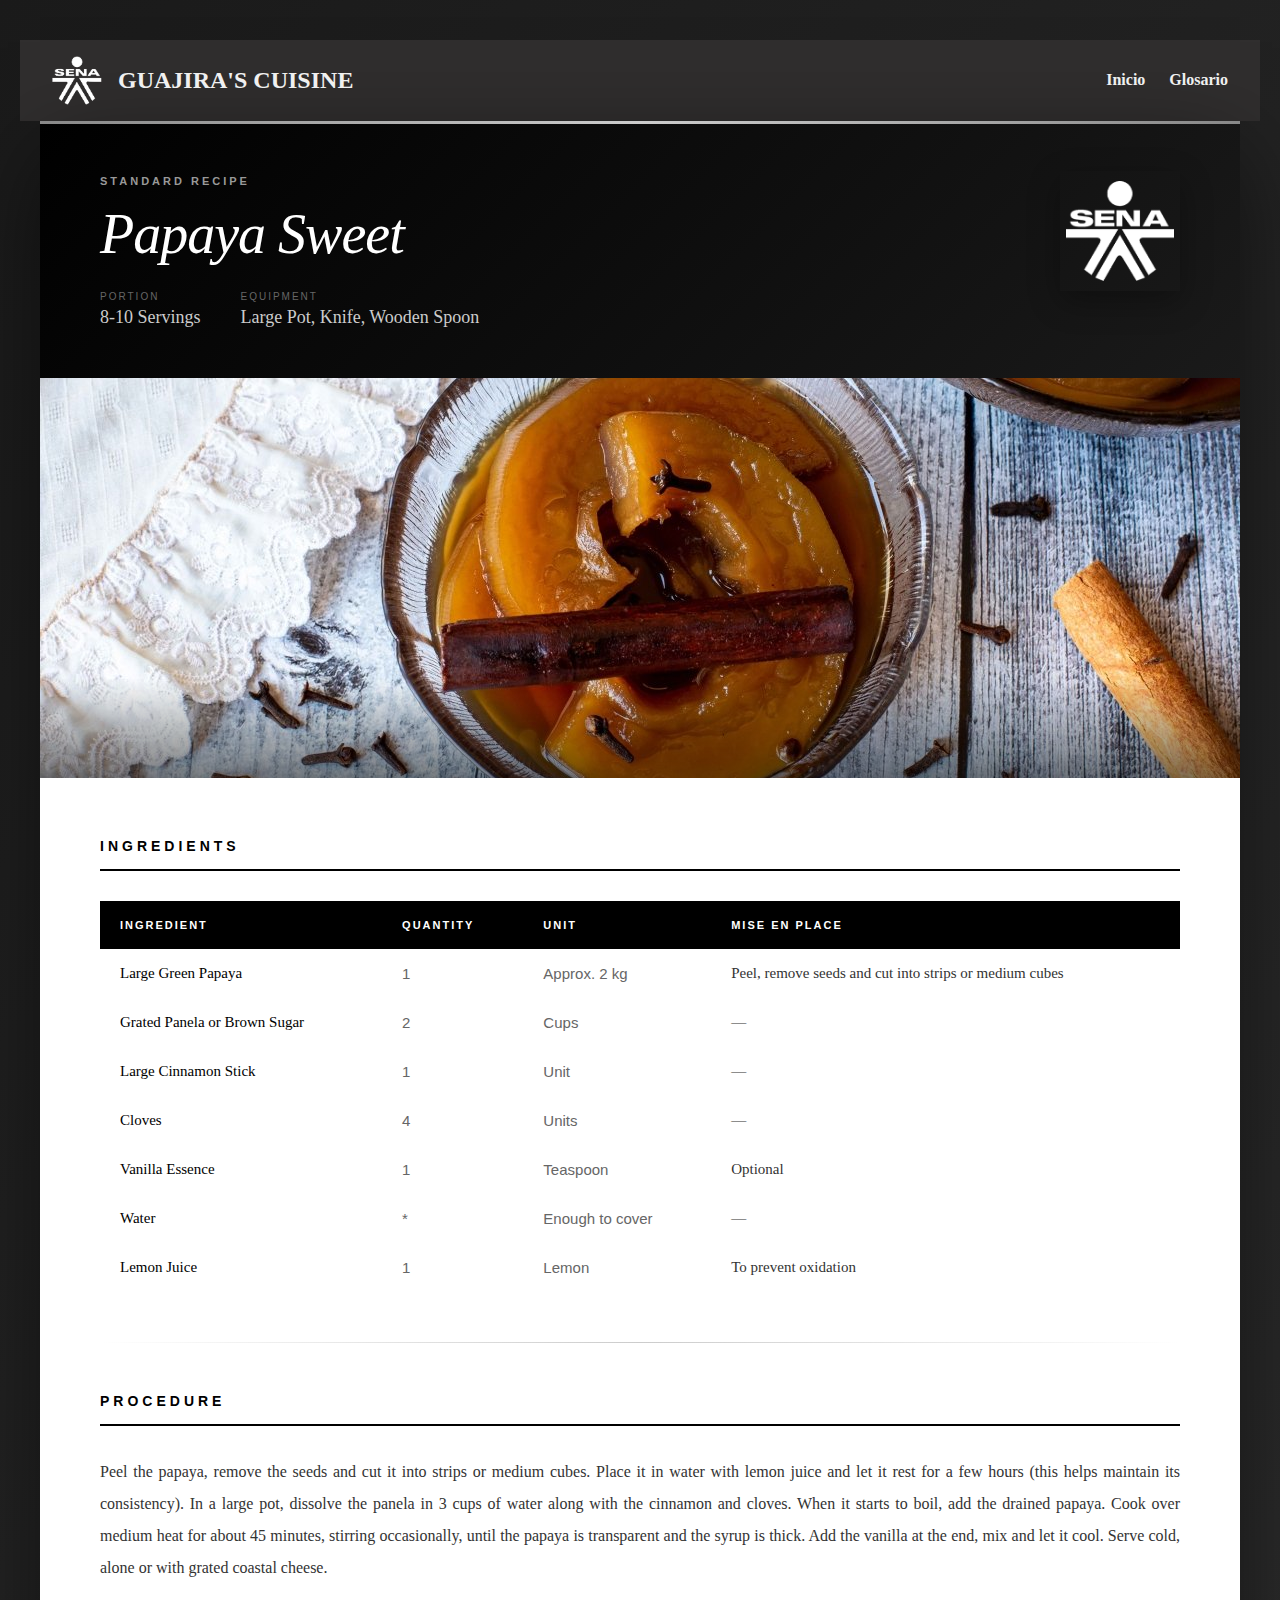
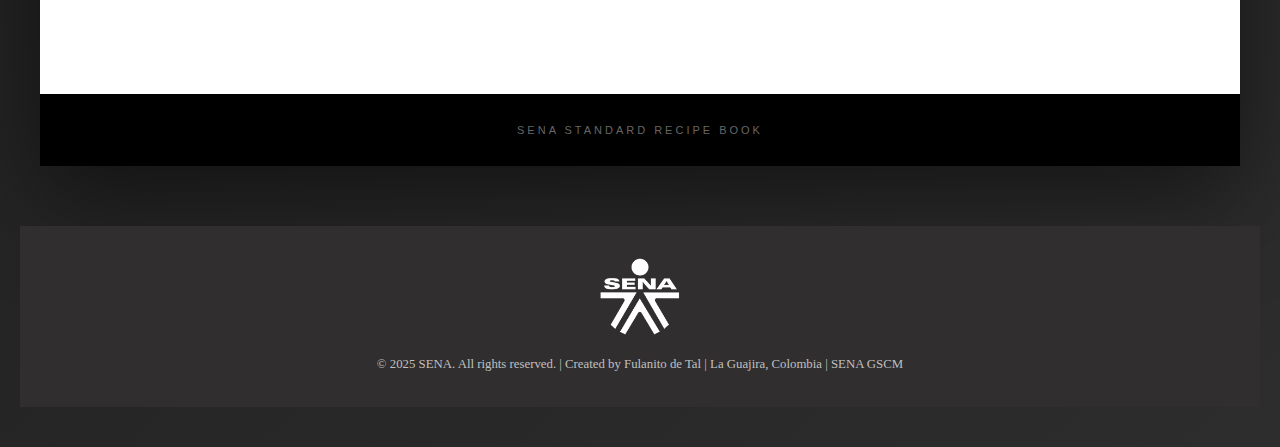
<file: dulce_papaya.html>
<!DOCTYPE html>
<html lang="en">
<head>
    <meta charset="UTF-8">
    <meta name="viewport" content="width=device-width, initial-scale=1.0">
    <title>Papaya Sweet</title>
    <link rel="stylesheet" href="shared.css">
    <link rel="stylesheet" href="recipe.css">
</head>
<body>
    <header>
        <div class="logo-container">
            <img src="img/logo_sena.png" alt="Logo SENA" class="sena-logo">
            <h1>GUAJIRA'S CUISINE</h1>
        </div>
        <nav>
            <ul>
                <li><a href="index.html">Inicio</a></li>
                <li><a href="glosary.html">Glosario</a></li>
            </ul>
        </nav>
    </header>

    <!-- RECIPE 5: PAPAYA SWEET -->
    <div class="recipe-card">
        <div class="header">
            <div class="header-content">
                <div class="title-section">
                    <div class="recipe-type">Standard Recipe</div>
                    <h1 class="recipe-title">Papaya Sweet</h1>
                    <div class="recipe-meta">
                        <div class="meta-item">
                            <span class="meta-label">Portion</span>
                            <span class="meta-value">8-10 Servings</span>
                        </div>
                        <div class="meta-item">
                            <span class="meta-label">Equipment</span>
                            <span class="meta-value">Large Pot, Knife, Wooden Spoon</span>
                        </div>
                    </div>
                </div>
                <div class="logo-section">
                    <img src="logoblanco.png" alt="SENA">
                </div>
            </div>
        </div>
        
        <div class="image-section">
            <div class="image-placeholder">
                <img src="img/dulce_papaya2.jpeg" alt="dulce de papaya">
            </div>
        </div>
        
        <div class="content">
            <div class="section">
                <h2 class="section-title">Ingredients</h2>
                <table class="ingredients-table">
                    <thead>
                        <tr>
                            <th>Ingredient</th>
                            <th>Quantity</th>
                            <th>Unit</th>
                            <th>Mise en Place</th>
                        </tr>
                    </thead>
                    <tbody>
                        <tr>
                            <td>Large Green Papaya</td>
                            <td>1</td>
                            <td>Approx. 2 kg</td>
                            <td>Peel, remove seeds and cut into strips or medium cubes</td>
                        </tr>
                        <tr>
                            <td>Grated Panela or Brown Sugar</td>
                            <td>2</td>
                            <td>Cups</td>
                            <td>—</td>
                        </tr>
                        <tr>
                            <td>Large Cinnamon Stick</td>
                            <td>1</td>
                            <td>Unit</td>
                            <td>—</td>
                        </tr>
                        <tr>
                            <td>Cloves</td>
                            <td>4</td>
                            <td>Units</td>
                            <td>—</td>
                        </tr>
                        <tr>
                            <td>Vanilla Essence</td>
                            <td>1</td>
                            <td>Teaspoon</td>
                            <td>Optional</td>
                        </tr>
                        <tr>
                            <td>Water</td>
                            <td>*</td>
                            <td>Enough to cover</td>
                            <td>—</td>
                        </tr>
                        <tr>
                            <td>Lemon Juice</td>
                            <td>1</td>
                            <td>Lemon</td>
                            <td>To prevent oxidation</td>
                        </tr>
                    </tbody>
                </table>
            </div>
            
            <div class="divider"></div>
            
            <div class="section">
                <h2 class="section-title">Procedure</h2>
                <div class="procedure-content">
                    Peel the papaya, remove the seeds and cut it into strips or medium cubes. Place it in water with lemon juice and let it rest for a few hours (this helps maintain its consistency). In a large pot, dissolve the panela in 3 cups of water along with the cinnamon and cloves. When it starts to boil, add the drained papaya. Cook over medium heat for about 45 minutes, stirring occasionally, until the papaya is transparent and the syrup is thick. Add the vanilla at the end, mix and let it cool. Serve cold, alone or with grated coastal cheese.
                </div>
            </div>
        </div>
        
        <div class="footer">
            <div class="footer-text">SENA Standard Recipe Book</div>
        </div>
    </div>

    <footer>
        <img src="img/logo_sena.png" alt="Logo SENA" class="sena-logo">
        <p>© 2025 SENA. All rights reserved. | Created by Fulanito de Tal | La Guajira, Colombia | SENA GSCM</p>
    </footer>
</body>
</html>
</file>
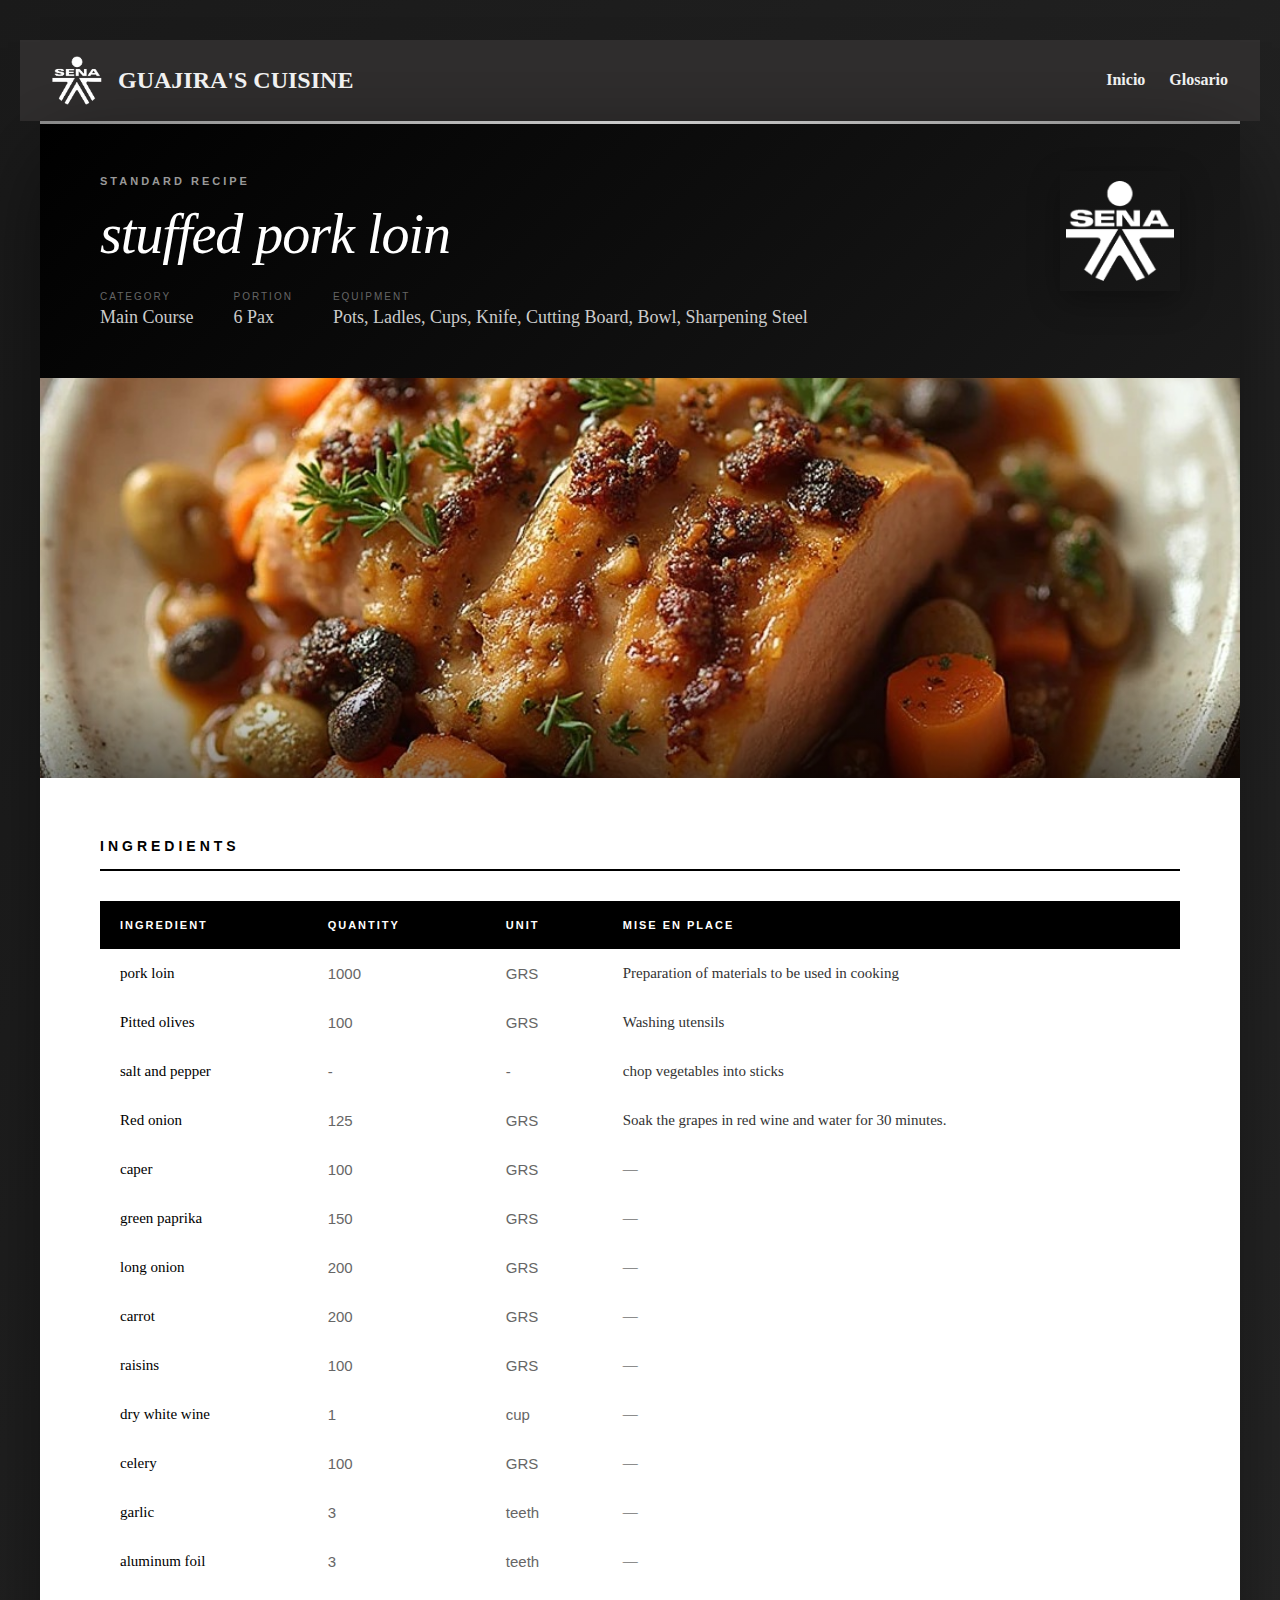
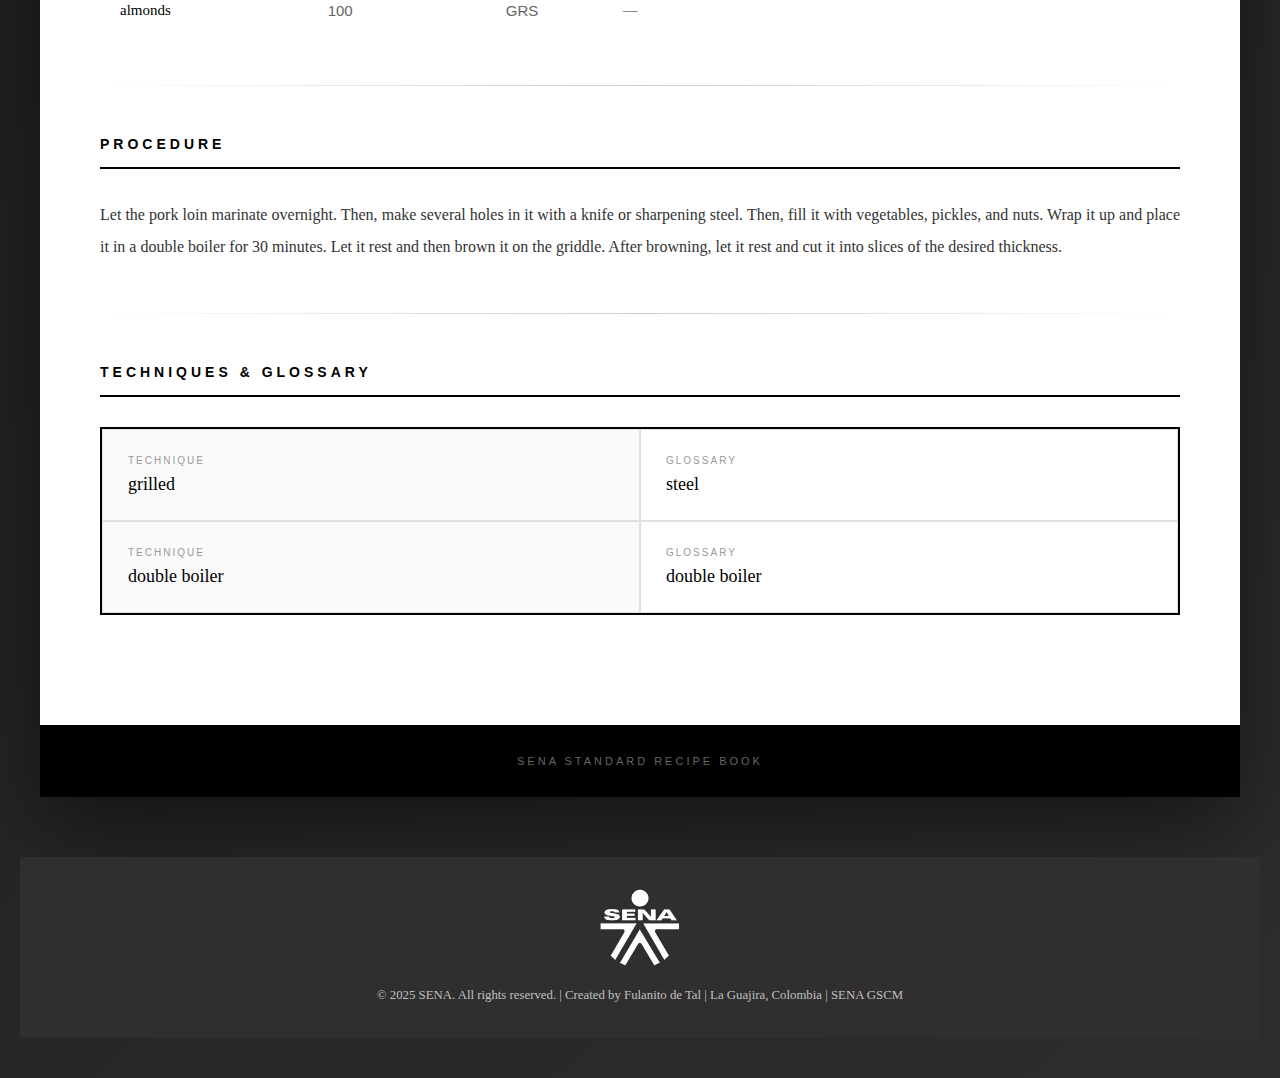
<file: lomo_relleno.html>
<!DOCTYPE html>
<html lang="en">
<head>
    <meta charset="UTF-8">
    <meta name="viewport" content="width=device-width, initial-scale=1.0">
    <title>stuffed pork loin</title>
    <link rel="stylesheet" href="shared.css">
    <link rel="stylesheet" href="recipe.css">
</head>
<body>
    <header>
        <div class="logo-container">
            <img src="img/logo_sena.png" alt="Logo SENA" class="sena-logo">
            <h1>GUAJIRA'S CUISINE</h1>
        </div>
        <nav>
            <ul>
                <li><a href="index.html">Inicio</a></li>
                <li><a href="glosary.html">Glosario</a></li>
            </ul>
        </nav>
    </header>

    <!-- RECIPE 2: STUFFED CHICKEN SUPREME -->
    <div class="recipe-card">
        <div class="header">
            <div class="header-content">
                <div class="title-section">
                    <div class="recipe-type">Standard Recipe</div>
                    <h1 class="recipe-title">stuffed pork loin</h1>
                    <div class="recipe-meta">
                        <div class="meta-item">
                            <span class="meta-label">Category</span>
                            <span class="meta-value">Main Course</span>
                        </div>
                        <div class="meta-item">
                            <span class="meta-label">Portion</span>
                            <span class="meta-value">6 Pax</span>
                        </div>
                        <div class="meta-item">
                            <span class="meta-label">Equipment</span>
                            <span class="meta-value">Pots, Ladles, Cups, Knife, Cutting Board, Bowl, Sharpening Steel</span>
                        </div>
                    </div>
                </div>
                <div class="logo-section">
                    <img src="logoblanco.png" alt="SENA">
                </div>
            </div>
        </div>
        
        <div class="image-section">
            <div class="image-placeholder">
                <img src="img/lomo_relleno.jpeg" alt="Stuffed Chicken Supreme">
            </div>
        </div>
        
        <div class="content">
            <div class="section">
                <h2 class="section-title">Ingredients</h2>
                <table class="ingredients-table">
                    <thead>
                        <tr>
                            <th>Ingredient</th>
                            <th>Quantity</th>
                            <th>Unit</th>
                            <th>Mise en Place</th>
                        </tr>
                    </thead>
                    <tbody>
                        <tr>
                            <td>pork loin</td>
                            <td>1000</td>
                            <td>GRS</td>
                            <td>Preparation of materials to be used in cooking</td>
                        </tr>
                        <tr>
                            <td>Pitted olives</td>
                            <td>100</td>
                            <td>GRS</td>
                            <td>Washing utensils</td>
                        </tr>
                        <tr>
                            <td>salt and pepper</td>
                            <td>-</td>
                            <td>-</td>
                            <td>chop vegetables into sticks</td>
                        </tr>
                        <tr>
                            <td>Red onion</td>
                            <td>125</td>
                            <td>GRS</td>
                            <td>Soak the grapes in red wine and water for 30 minutes.</td>
                        </tr>
                        <tr>
                            <td>caper</td>
                            <td>100</td>
                            <td>GRS</td>
                            <td>—</td>
                        </tr>
                        <tr>
                            <td>green paprika</td>
                            <td>150</td>
                            <td>GRS</td>
                            <td>—</td>
                        </tr>
                        <tr>
                            <td>long onion</td>
                            <td>200</td>
                            <td>GRS</td>
                            <td>—</td>
                        </tr>
                        <tr>
                            <td>carrot</td>
                            <td>200</td>
                            <td>GRS</td>
                            <td>—</td>
                        </tr>
                        <tr>
                            <td>raisins</td>
                            <td>100</td>
                            <td>GRS</td>
                            <td>—</td>
                        </tr>
                        <tr>
                            <td>dry white wine</td>
                            <td>1</td>
                            <td>cup</td>
                            <td>—</td>
                        </tr>
                        <tr>
                            <td>celery</td>
                            <td>100</td>
                            <td>GRS</td>
                            <td>—</td>
                        </tr>
                        <tr>
                            <td>garlic</td>
                            <td>3</td>
                            <td>teeth</td>
                            <td>—</td>
                        </tr>
                        <tr>
                            <td>aluminum foil</td>
                            <td>3</td>
                            <td>teeth</td>
                            <td>—</td>
                        </tr>
                        <tr>
                            <td>almonds</td>
                            <td>100</td>
                            <td>GRS</td>
                            <td>—</td>
                        </tr>
                    </tbody>
                </table>
            </div>
            
            <div class="divider"></div>
            
            <div class="section">
                <h2 class="section-title">Procedure</h2>
                <div class="procedure-content">
                    Let the pork loin marinate overnight.
Then, make several holes in it with a knife or sharpening steel. Then, fill it with vegetables, pickles, and nuts. Wrap it up and place it in a double boiler for 30 minutes.
Let it rest and then brown it on the griddle.
After browning, let it rest and cut it into slices of the desired thickness.
                </div>
            </div>
            
            <div class="divider"></div>
            
            <div class="section">
                <h2 class="section-title">Techniques & Glossary</h2>
                <div class="techniques-grid">
                    <div class="technique-item">
                        <div class="technique-label">Technique</div>
                        <div class="technique-name">grilled</div>
                    </div>
                    <div class="technique-item">
                        <div class="technique-label">Glossary</div>
                        <div class="technique-name">steel</div>
                    </div>
                    <div class="technique-item">
                        <div class="technique-label">Technique</div>
                        <div class="technique-name">double boiler</div>
                    </div>
                    <div class="technique-item">
                        <div class="technique-label">Glossary</div>
                        <div class="technique-name">double boiler</div>
                    </div>
                    
                </div>
            </div>
        </div>
        
        <div class="footer">
            <div class="footer-text">SENA Standard Recipe Book</div>
        </div>
    </div>

    <footer>
        <img src="img/logo_sena.png" alt="Logo SENA" class="sena-logo">
        <p>© 2025 SENA. All rights reserved. | Created by Fulanito de Tal | La Guajira, Colombia | SENA GSCM</p>
    </footer>
</body>
</html>
</file>
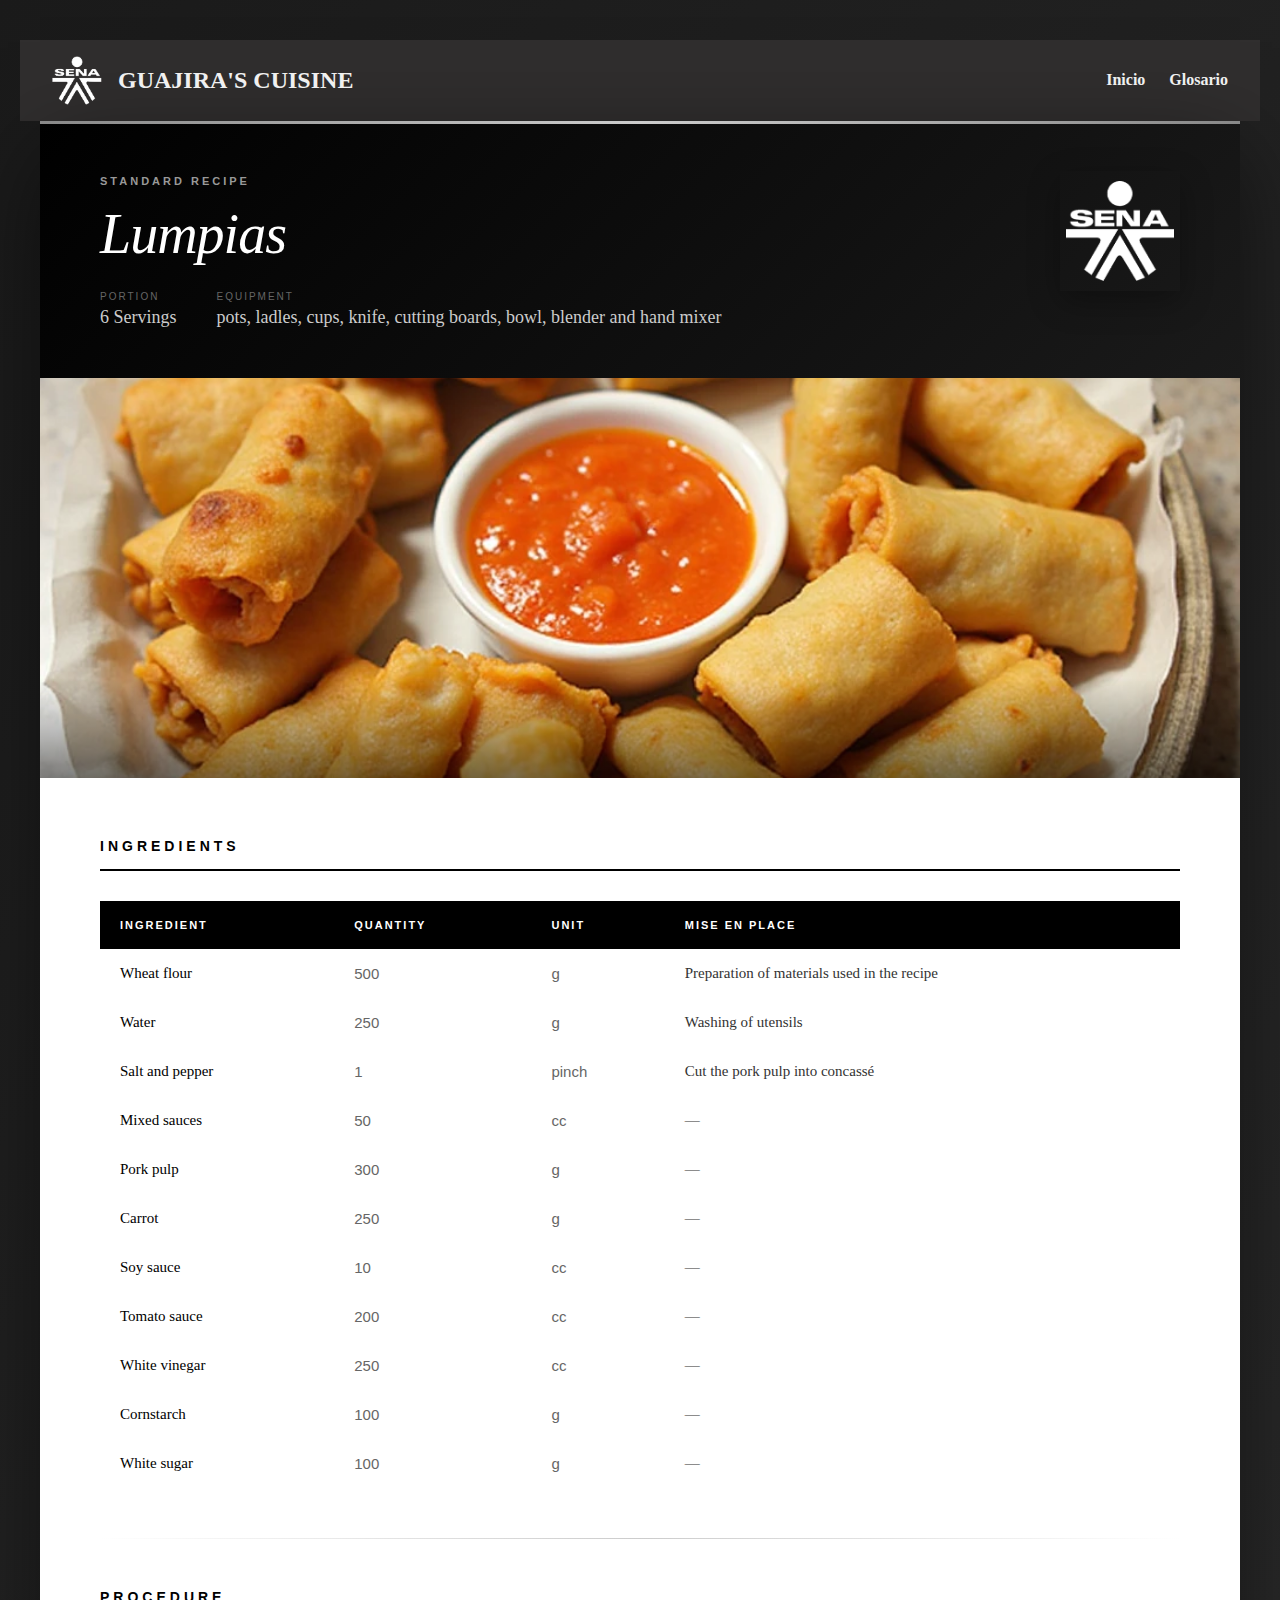
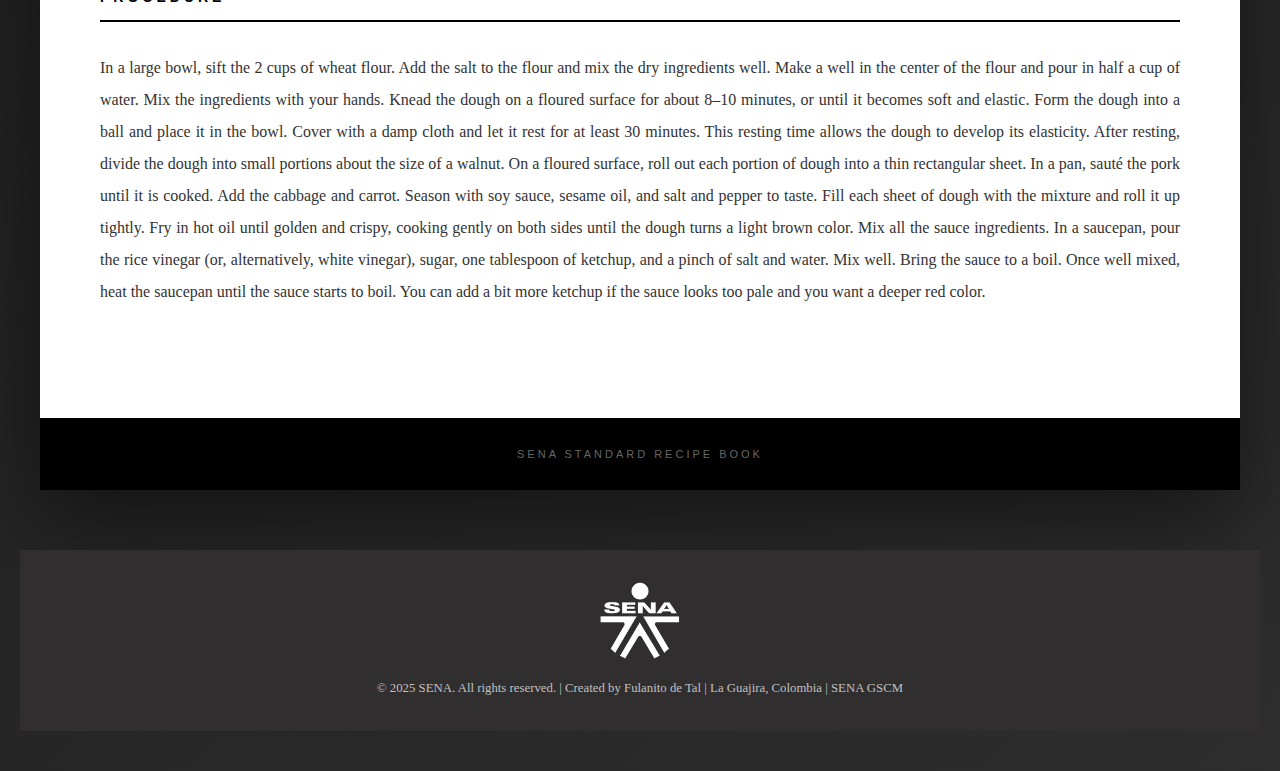
<file: Lumpias.html>
<!DOCTYPE html>
<html lang="en">
<head>
    
    <meta charset="UTF-8">
    <meta name="viewport" content="width=device-width, initial-scale=1.0">
    <title>Lumpias</title>
    <link rel="stylesheet" href="shared.css">
    <link rel="stylesheet" href="recipe.css">
</head>
<body>
    <header>
        <div class="logo-container">
            <img src="img/logo_sena.png" alt="Logo SENA" class="sena-logo">
            <h1>GUAJIRA'S CUISINE</h1>
        </div>
        <nav>
            <ul>
                <li><a href="index.html">Inicio</a></li>
                <li><a href="glosary.html">Glosario</a></li>
            </ul>
        </nav>
    </header>

    <!-- RECIPE 5: PAPAYA SWEET -->
    <div class="recipe-card">
        <div class="header">
            <div class="header-content">
                <div class="title-section">
                    <div class="recipe-type">Standard Recipe</div>
                    <h1 class="recipe-title">Lumpias</h1>
                    <div class="recipe-meta">
                        <div class="meta-item">
                            <span class="meta-label">Portion</span>
                            <span class="meta-value">6 Servings</span>
                        </div>
                        <div class="meta-item">
                            <span class="meta-label">Equipment</span>
                            <span class="meta-value">pots, ladles, cups, knife, cutting boards, bowl, blender and hand mixer</span>
                        </div>
                    </div>
                </div>
                <div class="logo-section">
                    <img src="logoblanco.png" alt="SENA">
                </div>
            </div>
        </div>
        
        <div class="image-section">
            <div class="image-placeholder">
                <img src="img/Lumpias.png" alt="Lumpias">
            </div>
        </div>
        
        <div class="content">
            <div class="section">
                <h2 class="section-title">Ingredients</h2>
                <table class="ingredients-table">
                    <thead>
                        <tr>
                            <th>Ingredient</th>
                            <th>Quantity</th>
                            <th>Unit</th>
                            <th>Mise en Place</th>
                        </tr>
                    </thead>
                    <tbody>
                        <tr>
                            <td><i class="fa-solid fa-bread-slice"></i> Wheat flour</td>
                            <td>500</td>
                            <td>g</td>
                            <td>Preparation of materials used in the recipe</td>
                        </tr>
                        <tr>
                            <td>Water</td>
                            <td>250</td>
                            <td>g</td>
                            <td>Washing of utensils</td>
                            
                        </tr>
                        <tr>
                            <td>Salt and pepper</td>
                            <td>1</td>
                            <td>pinch</td>
                            <td>Cut the pork pulp into concassé</td>
                        </tr>
                        <tr>
                            <td>Mixed sauces</td>
                            <td>50</td>
                            <td>cc</td>
                            <td>—</td>
                        </tr>
                        <tr>
                            <td>Pork pulp</td>
                            <td>300</td>
                            <td>g</td>
                            <td>—</td>
                        </tr>
                        <tr>
                            <td>Carrot</td>
                            <td>250</td>
                            <td>g</td>
                            <td>—</td>
                        </tr>
                        <tr>
                            <td>Soy sauce</td>
                            <td>10</td>
                            <td>cc</td>
                            <td>—</td>
                        </tr>
                        <tr>
                            <td>Tomato sauce</td>
                            <td>200</td>
                            <td>cc</td>
                            <td>—</td>
                        </tr>
                        <tr>
                            <td>White vinegar</td>
                            <td>250</td>
                            <td>cc</td>
                            <td>—</td>
                        </tr>
                        <tr>
                            <td>Cornstarch</td>
                            <td>100</td>
                            <td>g</td>
                            <td>—</td>
                        </tr>
                        <tr>
                            <td>White sugar</td>
                            <td>100</td>
                            <td>g</td>
                            <td>—</td>
                        </tr>
                    </tbody>
                </table>
            </div>
            
            <div class="divider"></div>
            
            <div class="section">
                <h2 class="section-title">Procedure</h2>
                <div class="procedure-content">
                    In a large bowl, sift the 2 cups of wheat flour. Add the salt to the flour and mix the dry ingredients well.
Make a well in the center of the flour and pour in half a cup of water. Mix the ingredients with your hands.
Knead the dough on a floured surface for about 8–10 minutes, or until it becomes soft and elastic.
Form the dough into a ball and place it in the bowl. Cover with a damp cloth and let it rest for at least 30 minutes.

This resting time allows the dough to develop its elasticity. After resting, divide the dough into small portions about the size of a walnut.
On a floured surface, roll out each portion of dough into a thin rectangular sheet.

In a pan, sauté the pork until it is cooked. Add the cabbage and carrot. Season with soy sauce, sesame oil, and salt and pepper to taste.
Fill each sheet of dough with the mixture and roll it up tightly.

Fry in hot oil until golden and crispy, cooking gently on both sides until the dough turns a light brown color.

Mix all the sauce ingredients. In a saucepan, pour the rice vinegar (or, alternatively, white vinegar), sugar, one tablespoon of ketchup, and a pinch of salt and water. Mix well. Bring the sauce to a boil. Once well mixed, heat the saucepan until the sauce starts to boil.

You can add a bit more ketchup if the sauce looks too pale and you want a deeper red color.
                </div>
            </div>
        </div>
        
        <div class="footer">
            <div class="footer-text">SENA Standard Recipe Book
            </div>
        </div>
    </div>

    <footer>
        <img src="img/logo_sena.png" alt="Logo SENA" class="sena-logo">
        <p>© 2025 SENA. All rights reserved. | Created by Fulanito de Tal | La Guajira, Colombia | SENA GSCM</p>
    </footer>
</body>
</html>
</file>
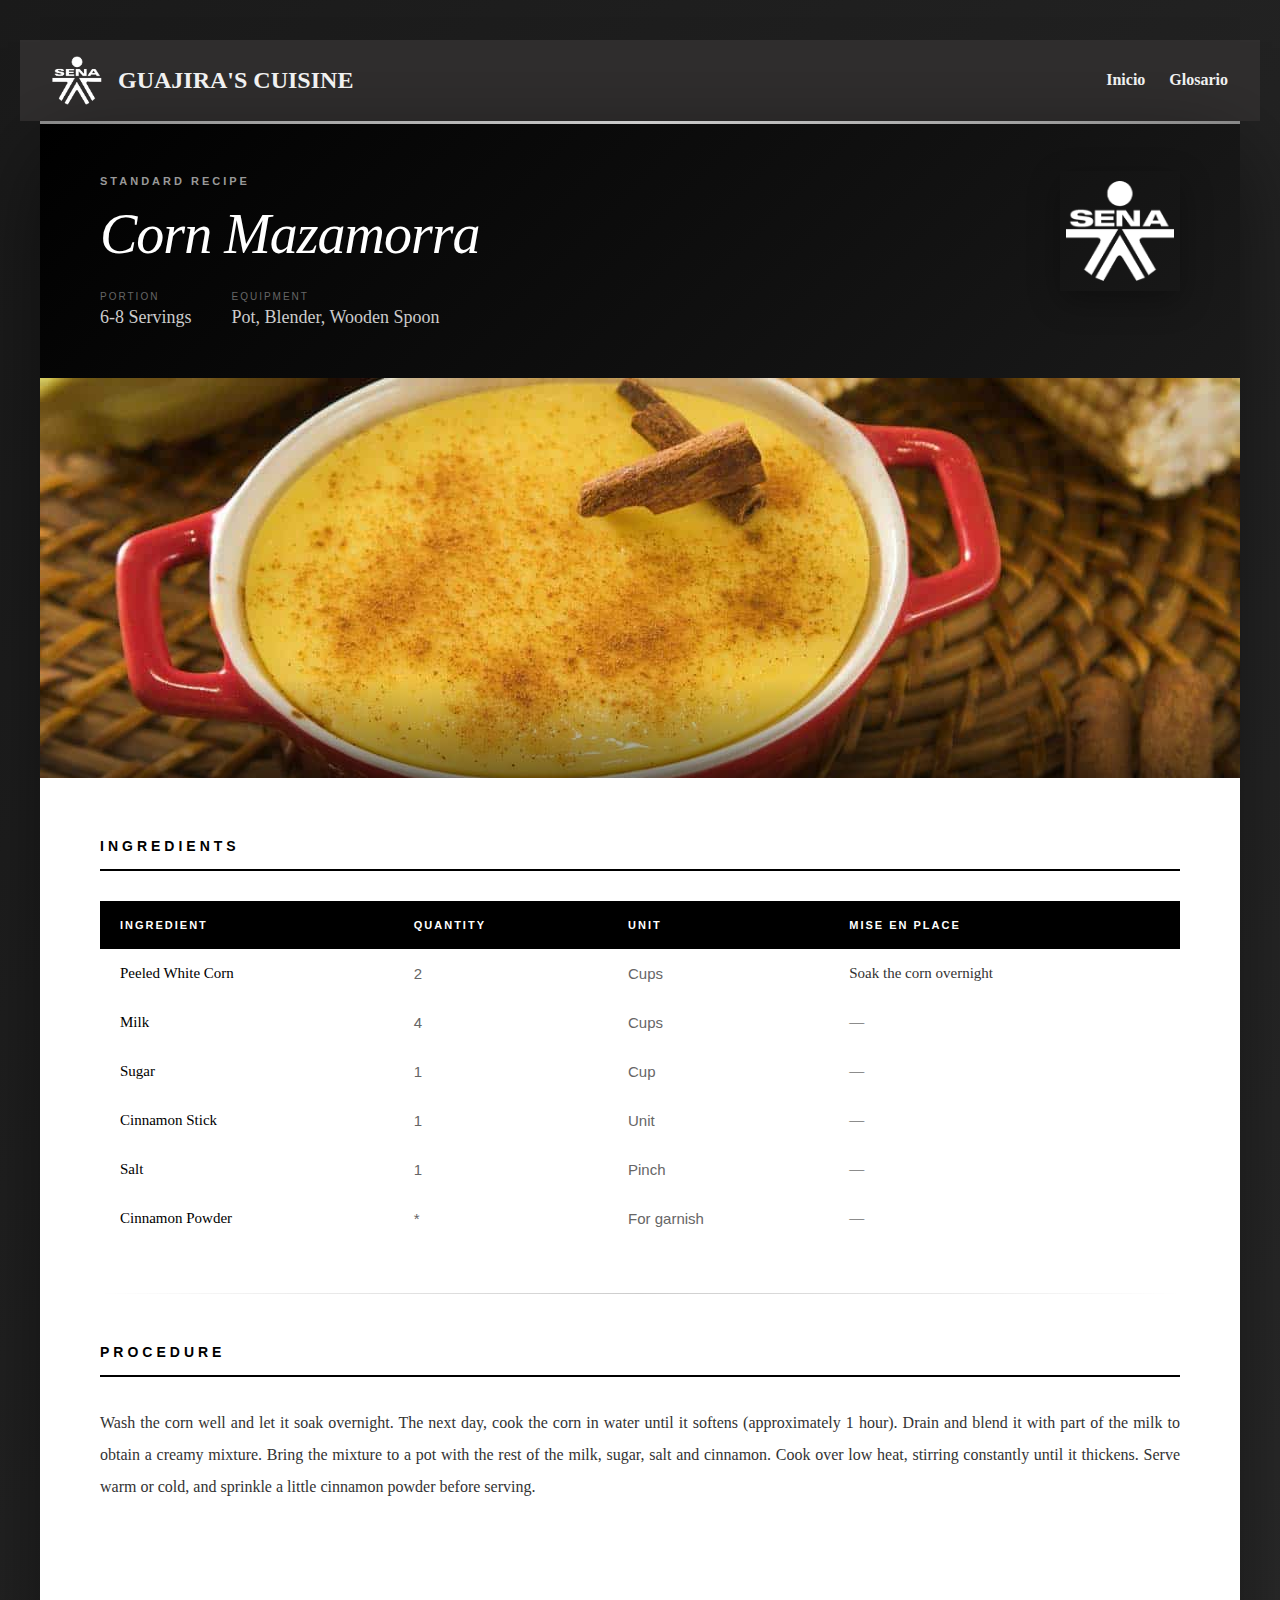
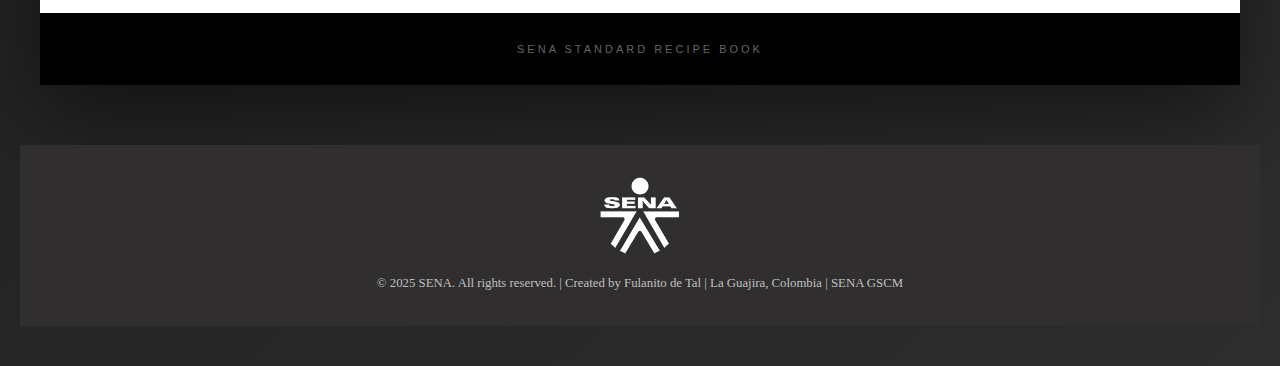
<file: mazzamorra.html>
<!DOCTYPE html>
<html lang="en">
<head>
    <meta charset="UTF-8">
    <meta name="viewport" content="width=device-width, initial-scale=1.0">
    <title>Corn Mazamorra</title>
    <link rel="stylesheet" href="shared.css">
    <link rel="stylesheet" href="recipe.css">
</head>
<body>
    <header>
        <div class="logo-container">
            <img src="img/logo_sena.png" alt="Logo SENA" class="sena-logo">
            <h1>GUAJIRA'S CUISINE</h1>
        </div>
        <nav>
            <ul>
                <li><a href="index.html">Inicio</a></li>
                <li><a href="glosary.html">Glosario</a></li>
            </ul>
        </nav>
    </header>

    <!-- RECIPE 4: CORN MAZAMORRA -->
    <div class="recipe-card">
        <div class="header">
            <div class="header-content">
                <div class="title-section">
                    <div class="recipe-type">Standard Recipe</div>
                    <h1 class="recipe-title">Corn Mazamorra</h1>
                    <div class="recipe-meta">
                        <div class="meta-item">
                            <span class="meta-label">Portion</span>
                            <span class="meta-value">6-8 Servings</span>
                        </div>
                        <div class="meta-item">
                            <span class="meta-label">Equipment</span>
                            <span class="meta-value">Pot, Blender, Wooden Spoon</span>
                        </div>
                    </div>
                </div>
                <div class="logo-section">
                    <img src="logoblanco.png" alt="SENA">
                </div>
            </div>
        </div>
        
        <div class="image-section">
            <div class="image-placeholder">
               <img src="img/mazamorra_maiz.jpeg" alt="mazamorra de maiz">
            </div>
        </div>
        
        <div class="content">
            <div class="section">
                <h2 class="section-title">Ingredients</h2>
                <table class="ingredients-table">
                    <thead>
                        <tr>
                            <th>Ingredient</th>
                            <th>Quantity</th>
                            <th>Unit</th>
                            <th>Mise en Place</th>
                        </tr>
                    </thead>
                    <tbody>
                        <tr>
                            <td>Peeled White Corn</td>
                            <td>2</td>
                            <td>Cups</td>
                            <td>Soak the corn overnight</td>
                        </tr>
                        <tr>
                            <td>Milk</td>
                            <td>4</td>
                            <td>Cups</td>
                            <td>—</td>
                        </tr>
                        <tr>
                            <td>Sugar</td>
                            <td>1</td>
                            <td>Cup</td>
                            <td>—</td>
                        </tr>
                        <tr>
                            <td>Cinnamon Stick</td>
                            <td>1</td>
                            <td>Unit</td>
                            <td>—</td>
                        </tr>
                        <tr>
                            <td>Salt</td>
                            <td>1</td>
                            <td>Pinch</td>
                            <td>—</td>
                        </tr>
                        <tr>
                            <td>Cinnamon Powder</td>
                            <td>*</td>
                            <td>For garnish</td>
                            <td>—</td>
                        </tr>
                    </tbody>
                </table>
            </div>
            
            <div class="divider"></div>
            
            <div class="section">
                <h2 class="section-title">Procedure</h2>
                <div class="procedure-content">
                    Wash the corn well and let it soak overnight. The next day, cook the corn in water until it softens (approximately 1 hour). Drain and blend it with part of the milk to obtain a creamy mixture. Bring the mixture to a pot with the rest of the milk, sugar, salt and cinnamon. Cook over low heat, stirring constantly until it thickens. Serve warm or cold, and sprinkle a little cinnamon powder before serving.
                </div>
            </div>
        </div>
        
        <div class="footer">
            <div class="footer-text">SENA Standard Recipe Book</div>
        </div>
    </div>

    <footer>
        <img src="img/logo_sena.png" alt="Logo SENA" class="sena-logo">
        <p>© 2025 SENA. All rights reserved. | Created by Fulanito de Tal | La Guajira, Colombia | SENA GSCM</p>
    </footer>
</body>
</html>
</file>
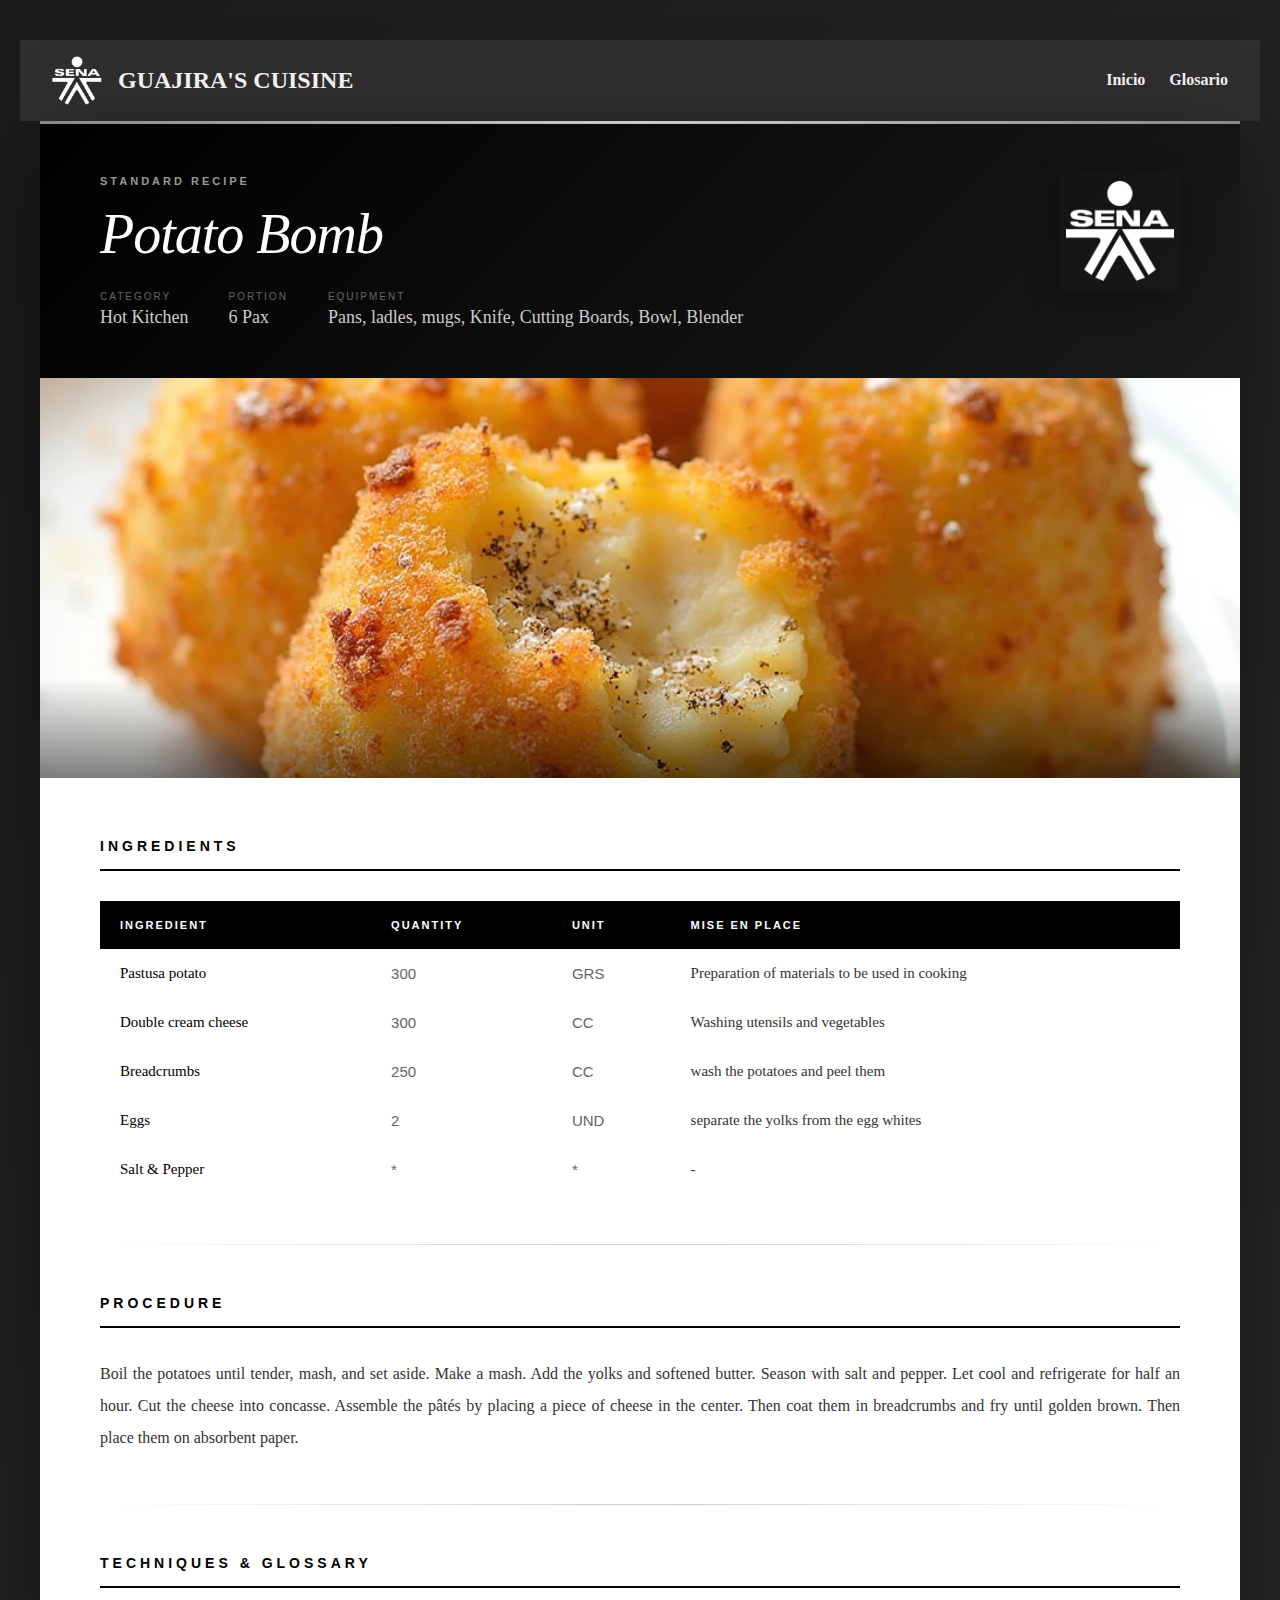
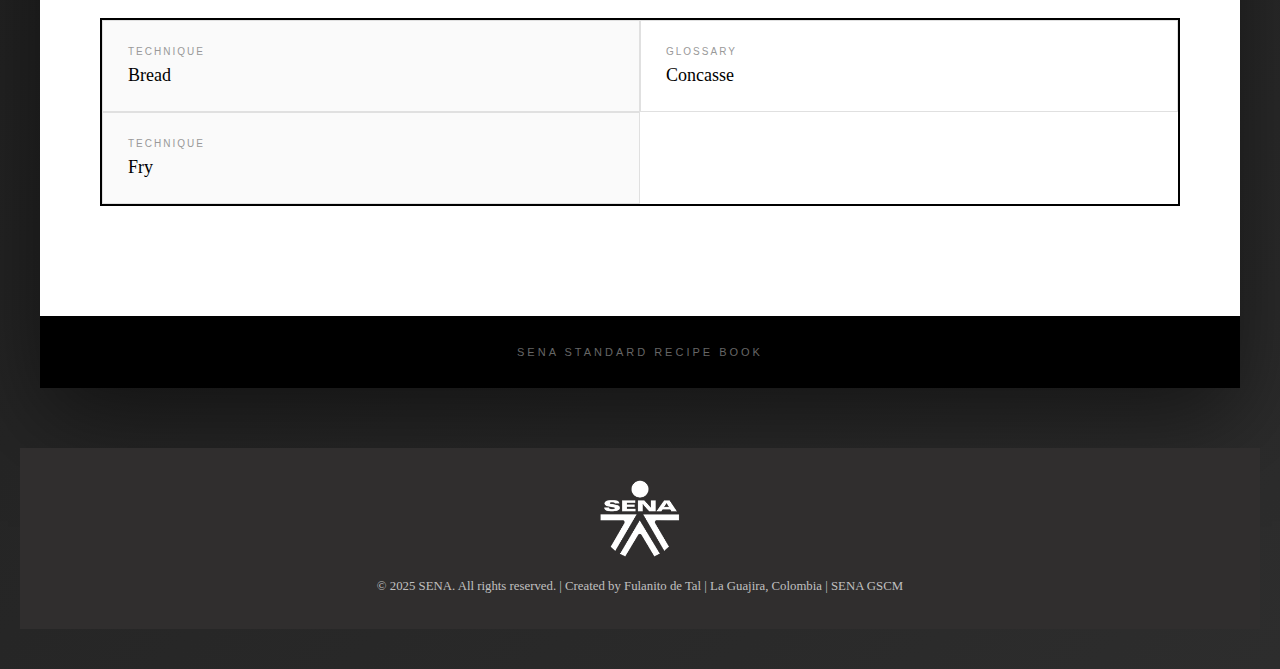
<file: papa_bomba.html>
<!DOCTYPE html>
<html lang="en">
<head>
    <meta charset="UTF-8">
    <meta name="viewport" content="width=device-width, initial-scale=1.0">
    <title>Potato Bomb</title>
    <link rel="stylesheet" href="shared.css">
    <link rel="stylesheet" href="recipe.css">
</head>
<body>
    <header>
        <div class="logo-container">
            <img src="img/logo_sena.png" alt="Logo SENA" class="sena-logo">
            <h1>GUAJIRA'S CUISINE</h1>
        </div>
        <nav>
            <ul>
                <li><a href="index.html">Inicio</a></li>
                <li><a href="glosary.html">Glosario</a></li>
            </ul>
        </nav>
    </header>

    <div class="recipe-card">
        <div class="header">
            <div class="header-content">
                <div class="title-section">
                    <div class="recipe-type">Standard Recipe</div>
                    <h1 class="recipe-title">Potato Bomb</h1>
                    <div class="recipe-meta">
                        <div class="meta-item">
                            <span class="meta-label">Category</span>
                            <span class="meta-value">Hot Kitchen</span>
                        </div>
                        <div class="meta-item">
                            <span class="meta-label">Portion</span>
                            <span class="meta-value">6 Pax</span>
                        </div>
                        <div class="meta-item">
                            <span class="meta-label">Equipment</span>
                            <span class="meta-value">Pans, ladles, mugs, Knife, Cutting Boards, Bowl, Blender</span>
                        </div>
                    </div>
                </div>
                <div class="logo-section">
                    <img src="logoblanco.png" alt="SENA">
                </div>
            </div>
        </div>
        
        <div class="image-section">
            <div class="image-placeholder">
                <img src="img/Papa_Bomba.png" alt="Potato Bomb">
            </div>
        </div>
        
        <div class="content">
            <div class="section">
                <h2 class="section-title">Ingredients</h2>
                <table class="ingredients-table">
                    <thead>
                        <tr>
                            <th>Ingredient</th>
                            <th>Quantity</th>
                            <th>Unit</th>
                            <th>Mise en Place</th>
                        </tr>
                    </thead>
                    <tbody>
                        <tr>
                            <td>Pastusa potato</td>
                            <td>300</td>
                            <td>GRS</td>
                            <td>Preparation of materials to be used in cooking</td>
                        </tr>
                        <tr>
                            <td>Double cream cheese</td>
                            <td>300</td>
                            <td>CC</td>
                            <td>Washing utensils and vegetables</td>
                        </tr>
                        <tr>
                            <td>Breadcrumbs</td>
                            <td>250</td>
                            <td>CC</td>
                            <td>wash the potatoes and peel them</td>
                        </tr>
                        <tr>
                            <td>Eggs</td>
                            <td>2</td>
                            <td>UND</td>
                            <td>separate the yolks from the egg whites</td>
                        </tr>
                        <tr>
                            <td>Salt & Pepper</td>
                            <td>*</td>
                            <td>*</td>
                            <td>-</td>
                        </tr>
                    </tbody>
                </table>
            </div>
            
            <div class="divider"></div>
            
            <div class="section">
                <h2 class="section-title">Procedure</h2>
                <div class="procedure-content">
                    Boil the potatoes until tender, mash, and set aside.
Make a mash. Add the yolks and softened butter. Season with salt and pepper.
Let cool and refrigerate for half an hour. Cut the cheese into concasse.
Assemble the pâtés by placing a piece of cheese in the center.
Then coat them in breadcrumbs and fry until golden brown. Then place them on absorbent paper.
                </div>
            </div>
            
            <div class="divider"></div>
            
            <div class="section">
                <h2 class="section-title">Techniques & Glossary</h2>
                <div class="techniques-grid">
                    <div class="technique-item">
                        <div class="technique-label">Technique</div>
                        <div class="technique-name">Bread</div>
                    </div>
                    <div class="technique-item">
                        <div class="technique-label">Glossary</div>
                        <div class="technique-name">Concasse</div>
                    </div>
                    <div class="technique-item">
                        <div class="technique-label">Technique</div>
                        <div class="technique-name">Fry</div>
                    </div>
                </div>
            </div>
        </div>
        
        <div class="footer">
            <div class="footer-text">SENA Standard Recipe Book</div>
        </div>
    </div>

    <footer>
        <img src="img/logo_sena.png" alt="Logo SENA" class="sena-logo">
        <p>© 2025 SENA. All rights reserved. | Created by Fulanito de Tal | La Guajira, Colombia | SENA GSCM</p>
    </footer>
</body>
</html>
</file>
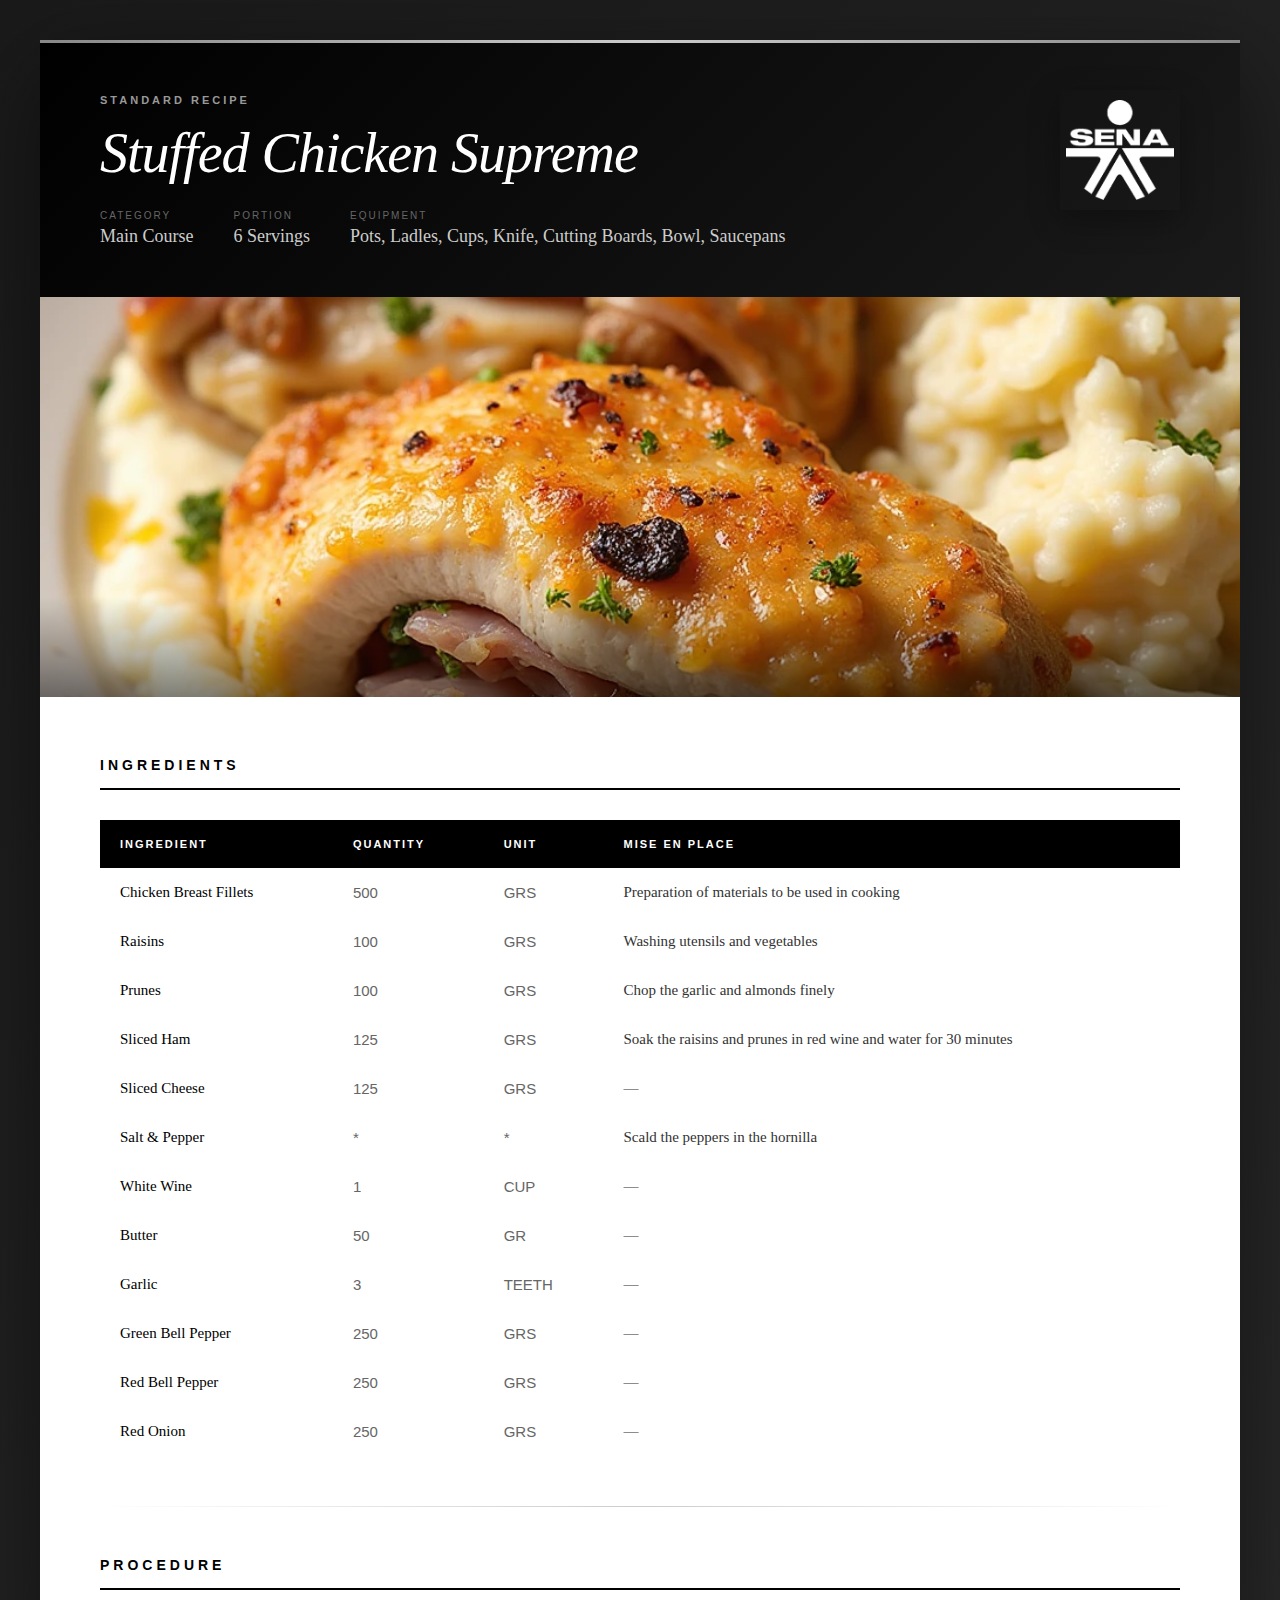
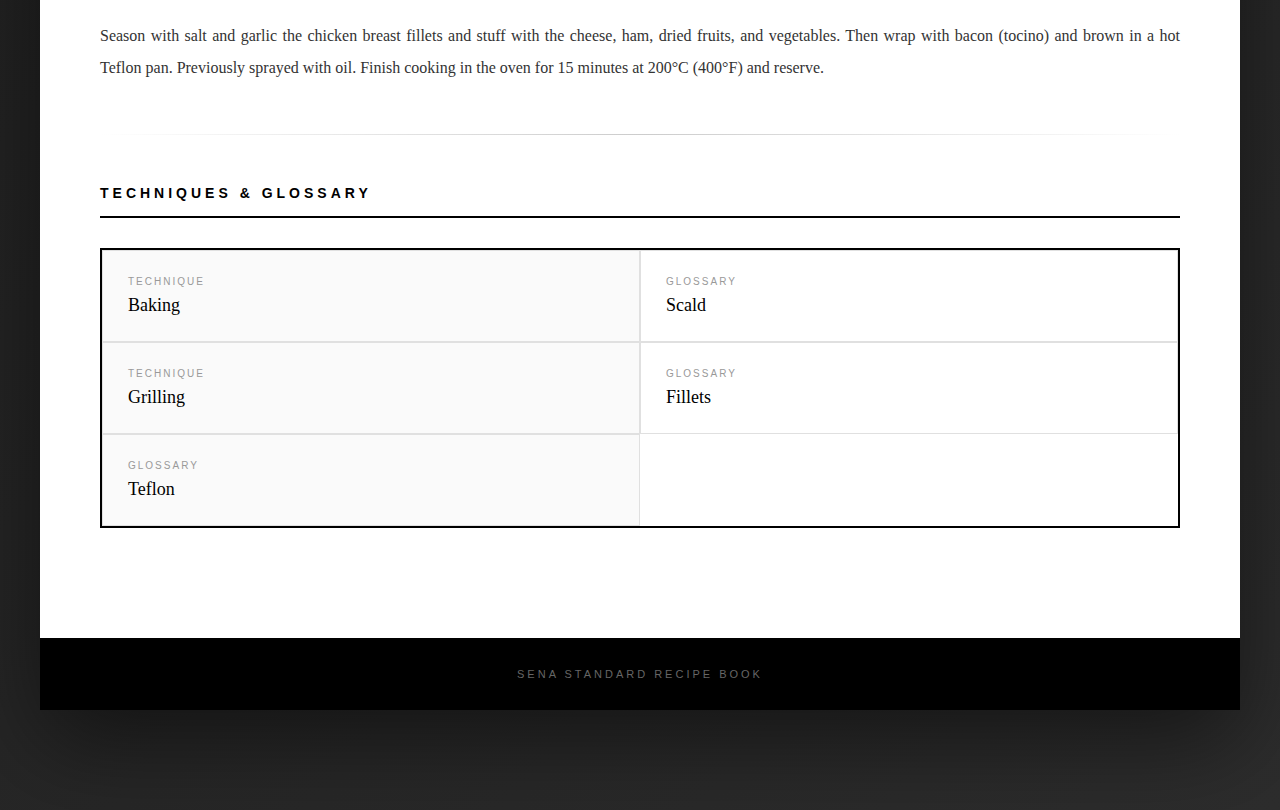
<file: pollo_relleno.html>
<!DOCTYPE html>
<html lang="en">
<head>
    <meta charset="UTF-8">
    <meta name="viewport" content="width=device-width, initial-scale=1.0">
    <title>Stuffed Chicken Supreme</title>
</head>
<style>
        * {
            margin: 0;
            padding: 0;
            box-sizing: border-box;
        }
        
        body {
            font-family: 'Georgia', 'Times New Roman', serif;
            background: linear-gradient(135deg, #1a1a1a 0%, #2d2d2d 100%);
            min-height: 100vh;
            padding: 40px 20px;
        }
        
        .recipe-card {
            max-width: 1200px;
            margin: 0 auto 60px auto;
            background: white;
            border-radius: 0;
            overflow: hidden;
            box-shadow: 0 30px 90px rgba(0,0,0,0.5);
        }
        
        /* Header */
        .header {
            background: linear-gradient(135deg, #000000 0%, #1a1a1a 100%);
            padding: 50px 60px;
            position: relative;
            overflow: hidden;
        }
        
        .header::before {
            content: '';
            position: absolute;
            top: 0;
            left: 0;
            right: 0;
            height: 3px;
            background: linear-gradient(90deg, #888 0%, #ccc 50%, #888 100%);
        }
        
        .header-content {
            display: flex;
            justify-content: space-between;
            align-items: flex-start;
        }
        
        .title-section {
            flex: 1;
        }
        
        .recipe-type {
            display: inline-block;
            font-family: 'Arial', sans-serif;
            font-size: 11px;
            letter-spacing: 3px;
            text-transform: uppercase;
            color: #999;
            margin-bottom: 15px;
            font-weight: 600;
        }
        
        .recipe-title {
            font-size: 56px;
            color: white;
            font-weight: 300;
            letter-spacing: -1px;
            margin-bottom: 20px;
            font-style: italic;
        }
        
        .recipe-meta {
            display: flex;
            gap: 40px;
            margin-top: 25px;
        }
        
        .meta-item {
            display: flex;
            flex-direction: column;
            gap: 5px;
        }
        
        .meta-label {
            font-family: 'Arial', sans-serif;
            font-size: 10px;
            text-transform: uppercase;
            letter-spacing: 2px;
            color: #666;
        }
        
        .meta-value {
            font-size: 18px;
            color: #ccc;
            font-weight: 300;
        }
        
        .logo-section {
            width: 120px;
            height: 120px;
            border-radius: 0;
            display: flex;
            align-items: center;
            justify-content: center;
            box-shadow: 0 10px 30px rgba(0,0,0,0.3);
        }
        
        .logo-section img {
            width: 90%;
            height: 90%;
            object-fit: contain;
        }
        
        /* Image Section */
        .image-section {
            position: relative;
            height: 400px;
            background: #f5f5f5;
            overflow: hidden;
        }
        
        .image-section::before {
            content: '';
            position: absolute;
            bottom: 0;
            left: 0;
            right: 0;
            height: 100px;
            background: linear-gradient(to top, rgba(0,0,0,0.5), transparent);
            z-index: 1;
        }
        
        .image-placeholder {
            width: 100%;
            height: 100%;
            display: flex;
            align-items: center;
            justify-content: center;
            background: linear-gradient(135deg, #e0e0e0 0%, #f5f5f5 100%);
        }
        
        .image-placeholder img {
            width: 100%;
            height: 100%;
            object-fit: cover;
        }
        
        /* Content */
        .content {
            padding: 60px;
        }
        
        .section {
            margin-bottom: 50px;
        }
        
        .section-title {
            font-size: 14px;
            text-transform: uppercase;
            letter-spacing: 4px;
            color: #000;
            margin-bottom: 30px;
            padding-bottom: 15px;
            border-bottom: 2px solid #000;
            font-weight: 600;
            font-family: 'Arial', sans-serif;
        }
        
        /* Ingredients Table */
        .ingredients-table {
            width: 100%;
            border-collapse: separate;
            border-spacing: 0;
        }
        
        .ingredients-table thead {
            background: #000;
        }
        
        .ingredients-table th {
            padding: 18px 20px;
            text-align: left;
            font-family: 'Arial', sans-serif;
            font-size: 11px;
            text-transform: uppercase;
            letter-spacing: 2px;
            color: white;
            font-weight: 600;
        }
        
        .ingredients-table tbody tr {
            border-bottom: 1px solid #e0e0e0;
            transition: background 0.3s ease;
        }
        
        .ingredients-table tbody tr:hover {
            background: #f9f9f9;
        }
        
        .ingredients-table tbody tr:last-child {
            border-bottom: 2px solid #000;
        }
        
        .ingredients-table td {
            padding: 16px 20px;
            font-size: 15px;
            color: #333;
        }
        
        .ingredients-table td:first-child {
            font-weight: 500;
            color: #000;
        }
        
        .ingredients-table td:nth-child(2),
        .ingredients-table td:nth-child(3) {
            font-family: 'Arial', sans-serif;
            color: #666;
        }
        
        /* Procedure */
        .procedure-content {
            font-size: 16px;
            line-height: 2;
            color: #333;
            text-align: justify;
        }
        
        /* Techniques Section */
        .techniques-grid {
            display: grid;
            grid-template-columns: repeat(2, 1fr);
            gap: 0;
            border: 2px solid #000;
        }
        
        .technique-item {
            padding: 25px;
            border: 1px solid #e0e0e0;
            background: white;
        }
        
        .technique-item:nth-child(odd) {
            background: #fafafa;
        }
        
        .technique-label {
            font-family: 'Arial', sans-serif;
            font-size: 10px;
            text-transform: uppercase;
            letter-spacing: 2px;
            color: #999;
            margin-bottom: 8px;
        }
        
        .technique-name {
            font-size: 18px;
            color: #000;
            font-weight: 500;
        }
        
        /* Footer */
        .footer {
            background: #000;
            padding: 30px 60px;
            text-align: center;
        }
        
        .footer-text {
            font-family: 'Arial', sans-serif;
            font-size: 11px;
            text-transform: uppercase;
            letter-spacing: 3px;
            color: #666;
        }
        
        .divider {
            height: 1px;
            background: linear-gradient(90deg, transparent 0%, #ccc 50%, transparent 100%);
            margin: 50px 0;
        }
        
        @media (max-width: 768px) {
            .header {
                padding: 30px;
            }
            
            .header-content {
                flex-direction: column;
                gap: 30px;
            }
            
            .recipe-title {
                font-size: 36px;
            }
            
            .content {
                padding: 30px;
            }
            
            .techniques-grid {
                grid-template-columns: 1fr;
            }
            
            .logo-section {
                width: 80px;
                height: 80px;
            }
        }
    </style>
<body>
    
    <!-- RECIPE 2: STUFFED CHICKEN SUPREME -->
    <div class="recipe-card">
        <div class="header">
            <div class="header-content">
                <div class="title-section">
                    <div class="recipe-type">Standard Recipe</div>
                    <h1 class="recipe-title">Stuffed Chicken Supreme</h1>
                    <div class="recipe-meta">
                        <div class="meta-item">
                            <span class="meta-label">Category</span>
                            <span class="meta-value">Main Course</span>
                        </div>
                        <div class="meta-item">
                            <span class="meta-label">Portion</span>
                            <span class="meta-value">6 Servings</span>
                        </div>
                        <div class="meta-item">
                            <span class="meta-label">Equipment</span>
                            <span class="meta-value">Pots, Ladles, Cups, Knife, Cutting Boards, Bowl, Saucepans</span>
                        </div>
                    </div>
                </div>
                <div class="logo-section">
                    <img src="logoblanco.png" alt="SENA">
                </div>
            </div>
        </div>
        
        <div class="image-section">
            <div class="image-placeholder">
                <img src="Suprema_Pollo.png" alt="Stuffed Chicken Supreme">
            </div>
        </div>
        
        <div class="content">
            <div class="section">
                <h2 class="section-title">Ingredients</h2>
                <table class="ingredients-table">
                    <thead>
                        <tr>
                            <th>Ingredient</th>
                            <th>Quantity</th>
                            <th>Unit</th>
                            <th>Mise en Place</th>
                        </tr>
                    </thead>
                    <tbody>
                        <tr>
                            <td>Chicken Breast Fillets</td>
                            <td>500</td>
                            <td>GRS</td>
                            <td>Preparation of materials to be used in cooking</td>
                        </tr>
                        <tr>
                            <td>Raisins</td>
                            <td>100</td>
                            <td>GRS</td>
                            <td>Washing utensils and vegetables</td>
                        </tr>
                        <tr>
                            <td>Prunes</td>
                            <td>100</td>
                            <td>GRS</td>
                            <td>Chop the garlic and almonds finely</td>
                        </tr>
                        <tr>
                            <td>Sliced Ham</td>
                            <td>125</td>
                            <td>GRS</td>
                            <td>Soak the raisins and prunes in red wine and water for 30 minutes</td>
                        </tr>
                        <tr>
                            <td>Sliced Cheese</td>
                            <td>125</td>
                            <td>GRS</td>
                            <td>—</td>
                        </tr>
                        <tr>
                            <td>Salt & Pepper</td>
                            <td>*</td>
                            <td>*</td>
                            <td>Scald the peppers in the hornilla</td>
                        </tr>
                        <tr>
                            <td>White Wine</td>
                            <td>1</td>
                            <td>CUP</td>
                            <td>—</td>
                        </tr>
                        <tr>
                            <td>Butter</td>
                            <td>50</td>
                            <td>GR</td>
                            <td>—</td>
                        </tr>
                        <tr>
                            <td>Garlic</td>
                            <td>3</td>
                            <td>TEETH</td>
                            <td>—</td>
                        </tr>
                        <tr>
                            <td>Green Bell Pepper</td>
                            <td>250</td>
                            <td>GRS</td>
                            <td>—</td>
                        </tr>
                        <tr>
                            <td>Red Bell Pepper</td>
                            <td>250</td>
                            <td>GRS</td>
                            <td>—</td>
                        </tr>
                        <tr>
                            <td>Red Onion</td>
                            <td>250</td>
                            <td>GRS</td>
                            <td>—</td>
                        </tr>
                    </tbody>
                </table>
            </div>
            
            <div class="divider"></div>
            
            <div class="section">
                <h2 class="section-title">Procedure</h2>
                <div class="procedure-content">
                    Season with salt and garlic the chicken breast fillets and stuff with the cheese, ham, dried fruits, and vegetables. Then wrap with bacon (tocino) and brown in a hot Teflon pan. Previously sprayed with oil. Finish cooking in the oven for 15 minutes at 200°C (400°F) and reserve.
                </div>
            </div>
            
            <div class="divider"></div>
            
            <div class="section">
                <h2 class="section-title">Techniques & Glossary</h2>
                <div class="techniques-grid">
                    <div class="technique-item">
                        <div class="technique-label">Technique</div>
                        <div class="technique-name">Baking</div>
                    </div>
                    <div class="technique-item">
                        <div class="technique-label">Glossary</div>
                        <div class="technique-name">Scald</div>
                    </div>
                    <div class="technique-item">
                        <div class="technique-label">Technique</div>
                        <div class="technique-name">Grilling</div>
                    </div>
                    <div class="technique-item">
                        <div class="technique-label">Glossary</div>
                        <div class="technique-name">Fillets</div>
                    </div>
                    <div class="technique-item">
                        <div class="technique-label">Glossary</div>
                        <div class="technique-name">Teflon</div>
                    </div>
                </div>
            </div>
        </div>
        
        <div class="footer">
            <div class="footer-text">SENA Standard Recipe Book</div>
        </div>
    </div>

</body>
</html>
</file>
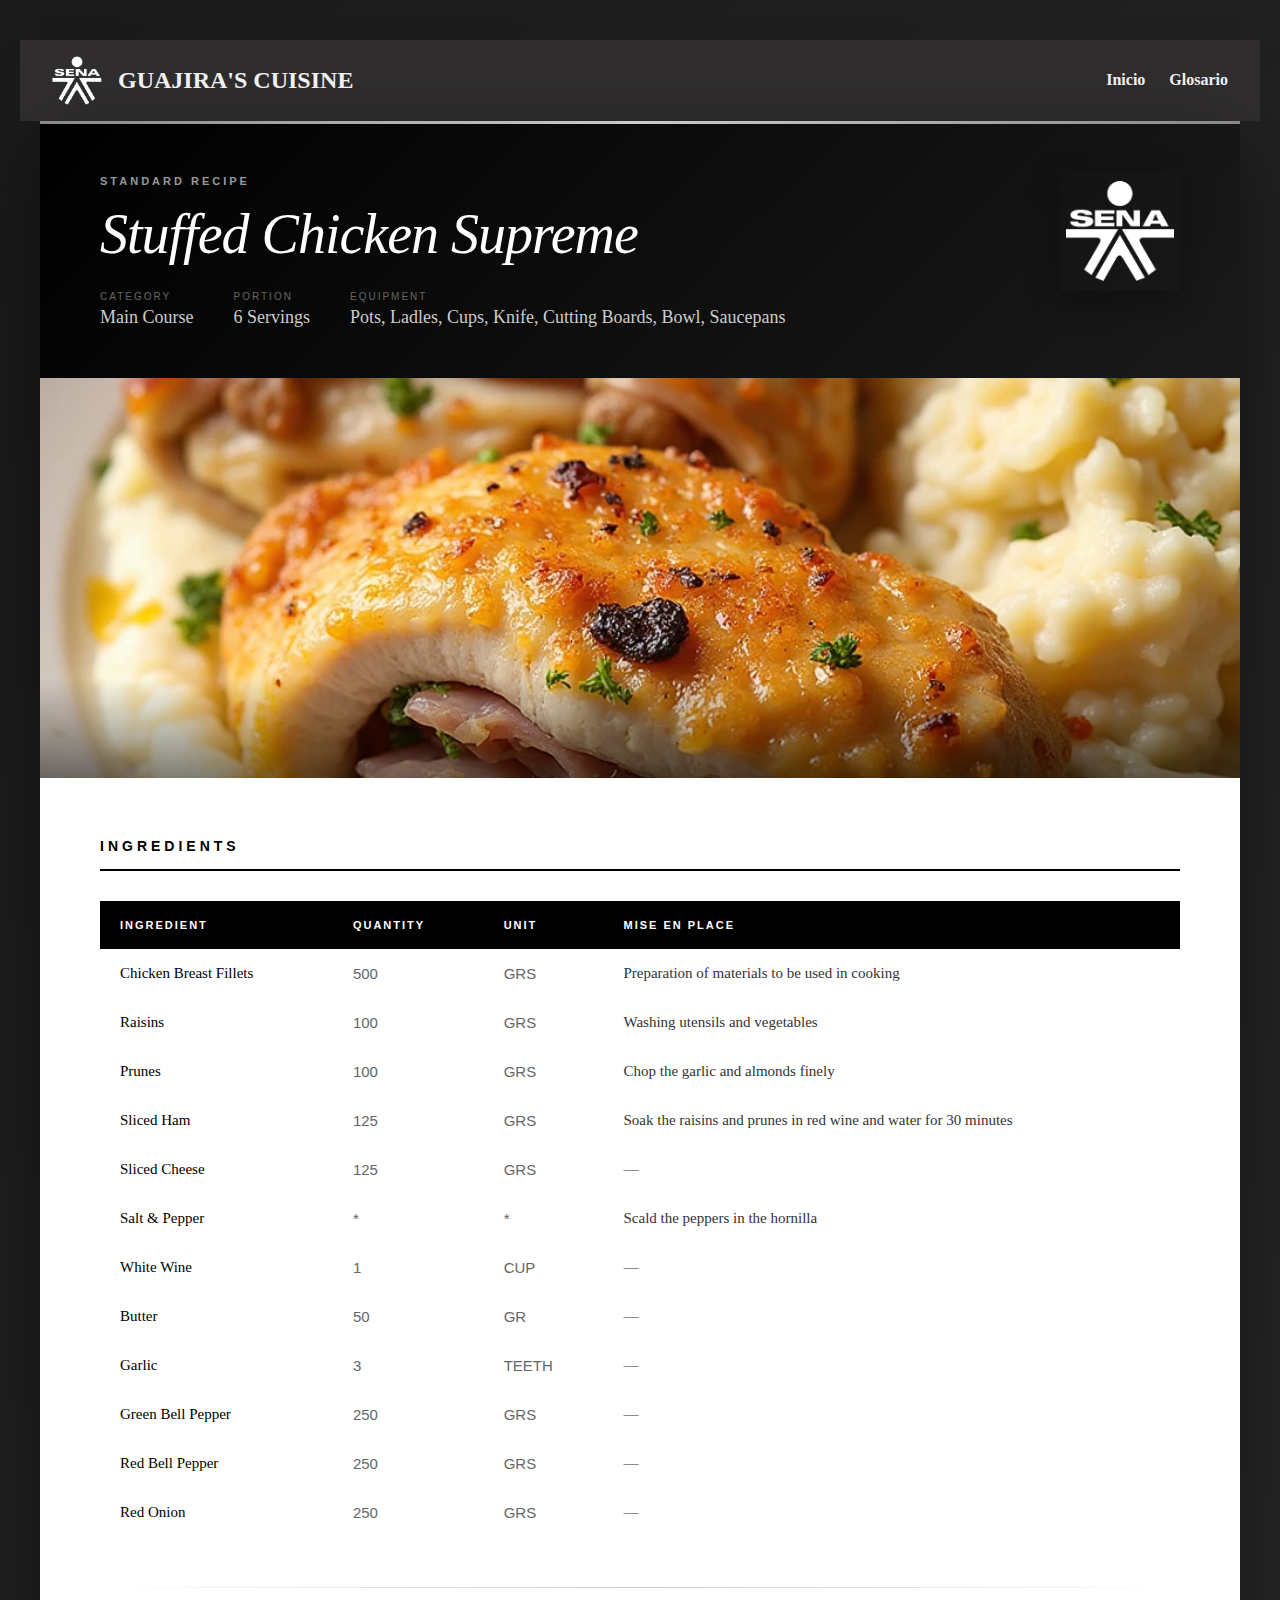
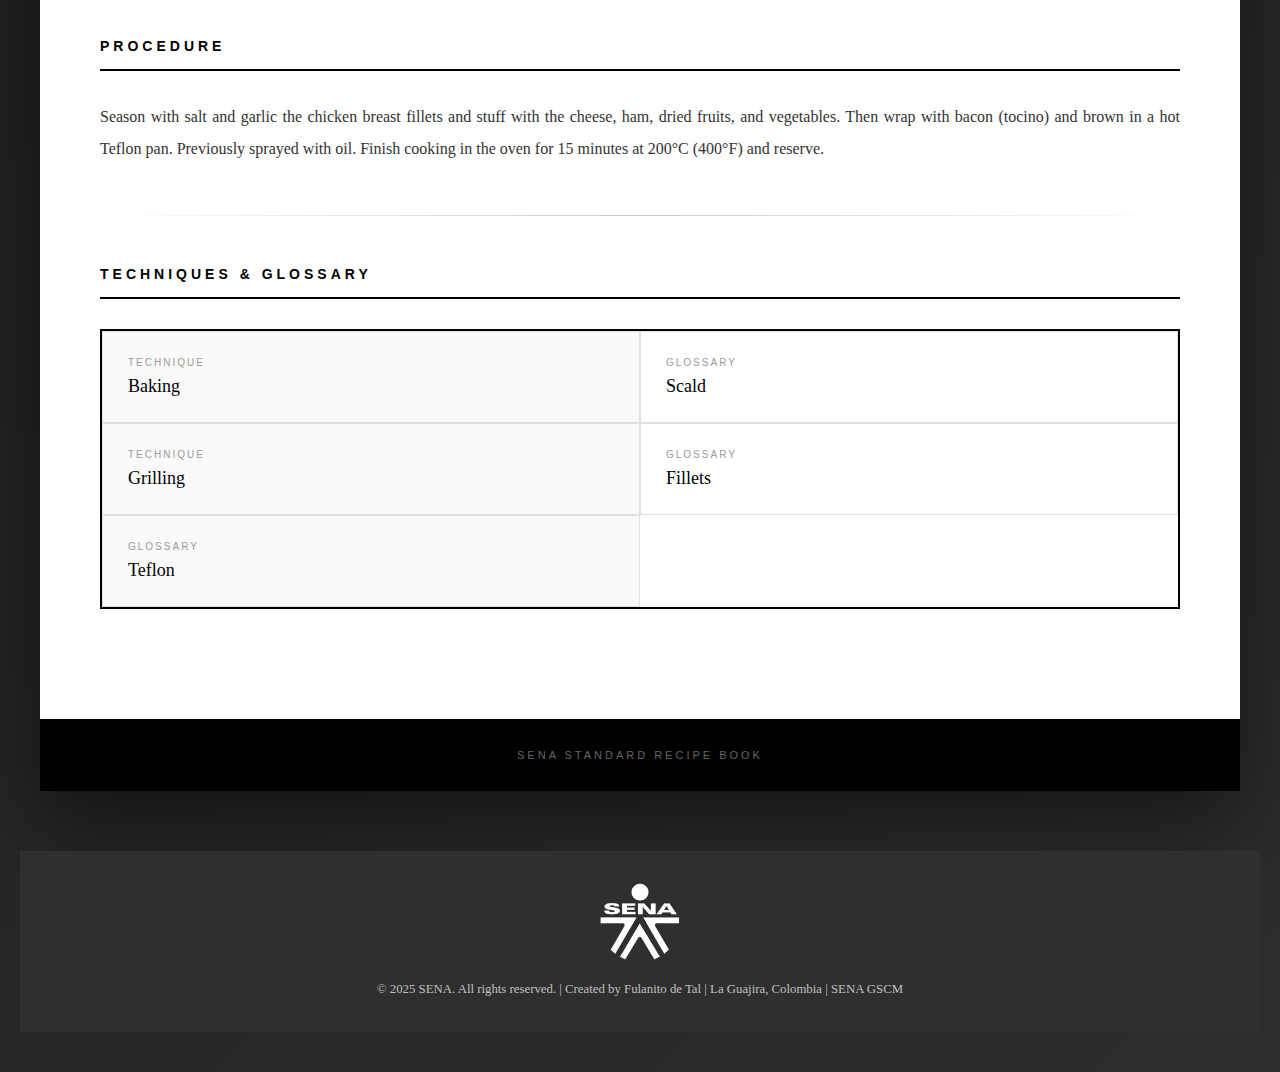
<file: supremo_pollo_relleno.html>
<!DOCTYPE html>
<html lang="en">
<head>
    <meta charset="UTF-8">
    <meta name="viewport" content="width=device-width, initial-scale=1.0">
    <title>Stuffed Chicken Supreme</title>
    <link rel="stylesheet" href="shared.css">
    <link rel="stylesheet" href="recipe.css">
</head>
<body>
    <header>
        <div class="logo-container">
            <img src="img/logo_sena.png" alt="Logo SENA" class="sena-logo">
            <h1>GUAJIRA'S CUISINE</h1>
        </div>
        <nav>
            <ul>
                <li><a href="index.html">Inicio</a></li>
                <li><a href="glosary.html">Glosario</a></li>
            </ul>
        </nav>
    </header>

    <div class="recipe-card">
        <div class="header">
            <div class="header-content">
                <div class="title-section">
                    <div class="recipe-type">Standard Recipe</div>
                    <h1 class="recipe-title">Stuffed Chicken Supreme</h1>
                    <div class="recipe-meta">
                        <div class="meta-item">
                            <span class="meta-label">Category</span>
                            <span class="meta-value">Main Course</span>
                        </div>
                        <div class="meta-item">
                            <span class="meta-label">Portion</span>
                            <span class="meta-value">6 Servings</span>
                        </div>
                        <div class="meta-item">
                            <span class="meta-label">Equipment</span>
                            <span class="meta-value">Pots, Ladles, Cups, Knife, Cutting Boards, Bowl, Saucepans</span>
                        </div>
                    </div>
                </div>
                <div class="logo-section">
                    <img src="logoblanco.png" alt="SENA">
                </div>
            </div>
        </div>
        
        <div class="image-section">
            <div class="image-placeholder">
                <img src="img/Suprema_Pollo.png" alt="Stuffed Chicken Supreme">
            </div>
        </div>
        
        <div class="content">
            <div class="section">
                <h2 class="section-title">Ingredients</h2>
                <table class="ingredients-table">
                    <thead>
                        <tr>
                            <th>Ingredient</th>
                            <th>Quantity</th>
                            <th>Unit</th>
                            <th>Mise en Place</th>
                        </tr>
                    </thead>
                    <tbody>
                        <tr>
                            <td>Chicken Breast Fillets</td>
                            <td>500</td>
                            <td>GRS</td>
                            <td>Preparation of materials to be used in cooking</td>
                        </tr>
                        <tr>
                            <td>Raisins</td>
                            <td>100</td>
                            <td>GRS</td>
                            <td>Washing utensils and vegetables</td>
                        </tr>
                        <tr>
                            <td>Prunes</td>
                            <td>100</td>
                            <td>GRS</td>
                            <td>Chop the garlic and almonds finely</td>
                        </tr>
                        <tr>
                            <td>Sliced Ham</td>
                            <td>125</td>
                            <td>GRS</td>
                            <td>Soak the raisins and prunes in red wine and water for 30 minutes</td>
                        </tr>
                        <tr>
                            <td>Sliced Cheese</td>
                            <td>125</td>
                            <td>GRS</td>
                            <td>—</td>
                        </tr>
                        <tr>
                            <td>Salt & Pepper</td>
                            <td>*</td>
                            <td>*</td>
                            <td>Scald the peppers in the hornilla</td>
                        </tr>
                        <tr>
                            <td>White Wine</td>
                            <td>1</td>
                            <td>CUP</td>
                            <td>—</td>
                        </tr>
                        <tr>
                            <td>Butter</td>
                            <td>50</td>
                            <td>GR</td>
                            <td>—</td>
                        </tr>
                        <tr>
                            <td>Garlic</td>
                            <td>3</td>
                            <td>TEETH</td>
                            <td>—</td>
                        </tr>
                        <tr>
                            <td>Green Bell Pepper</td>
                            <td>250</td>
                            <td>GRS</td>
                            <td>—</td>
                        </tr>
                        <tr>
                            <td>Red Bell Pepper</td>
                            <td>250</td>
                            <td>GRS</td>
                            <td>—</td>
                        </tr>
                        <tr>
                            <td>Red Onion</td>
                            <td>250</td>
                            <td>GRS</td>
                            <td>—</td>
                        </tr>
                    </tbody>
                </table>
            </div>
            
            <div class="divider"></div>
            
            <div class="section">
                <h2 class="section-title">Procedure</h2>
                <div class="procedure-content">
                    Season with salt and garlic the chicken breast fillets and stuff with the cheese, ham, dried fruits, and vegetables. Then wrap with bacon (tocino) and brown in a hot Teflon pan. Previously sprayed with oil. Finish cooking in the oven for 15 minutes at 200°C (400°F) and reserve.
                </div>
            </div>
            
            <div class="divider"></div>
            
            <div class="section">
                <h2 class="section-title">Techniques & Glossary</h2>
                <div class="techniques-grid">
                    <div class="technique-item">
                        <div class="technique-label">Technique</div>
                        <div class="technique-name">Baking</div>
                    </div>
                    <div class="technique-item">
                        <div class="technique-label">Glossary</div>
                        <div class="technique-name">Scald</div>
                    </div>
                    <div class="technique-item">
                        <div class="technique-label">Technique</div>
                        <div class="technique-name">Grilling</div>
                    </div>
                    <div class="technique-item">
                        <div class="technique-label">Glossary</div>
                        <div class="technique-name">Fillets</div>
                    </div>
                    <div class="technique-item">
                        <div class="technique-label">Glossary</div>
                        <div class="technique-name">Teflon</div>
                    </div>
                </div>
            </div>
        </div>
        
        <div class="footer">
            <div class="footer-text">SENA Standard Recipe Book</div>
        </div>
    </div>

    <footer>
        <img src="img/logo_sena.png" alt="Logo SENA" class="sena-logo">
        <p>© 2025 SENA. All rights reserved. | Created by Fulanito de Tal | La Guajira, Colombia | SENA GSCM</p>
    </footer>
</body>
</html>
</file>
<file: shared.css>
/* ======== CONFIGURACIÓN GENERAL Y FUENTES ======== */
:root {
    --font-principal: 'Montserrat', sans-serif;
    --color-texto-oscuro: #333;
    --color-texto-claro: #f0f0f0;
    --color-texto-secundario: #666;
    --color-borde: #e0e0e0;
    --color-fondo-tarjeta: #2a2a2a;
}

/* Reseteo básico */
* {
    margin: 0;
    padding: 0;
    box-sizing: border-box;
}

body {
    font-family: var(--font-principal);
    color: var(--color-texto-oscuro);
    background-color: #ffffff;
}

/* ======== HEADER ======== */
header {
    background-color: #302E2E;
    padding: 1rem 2rem;
    display: flex;
    justify-content: space-between;
    align-items: center;
    color: var(--color-texto-claro);
}

header .logo-container {
    display: flex;
    align-items: center;
}

header .sena-logo {
    width: 50px;
    margin-right: 1rem;
}

header h1 {
    font-size: 1.5rem;
    font-weight: 700;
}

header nav ul {
    display: flex;
    list-style: none;
}

header nav li {
    margin-left: 1.5rem;
}

header nav a {
    text-decoration: none;
    color: var(--color-texto-claro);
    font-weight: 600;
    transition: color 0.3s ease;
}

header nav a:hover {
    color: #c0c0c0;
}

/* ======== FOOTER ======== */
footer {
    background-color: #302E2E;
    color: var(--color-texto-claro);
    text-align: center;
    padding: 2rem 1.5rem;
    margin-top: 3rem;
}

footer .sena-logo {
    width: 80px;
    margin-bottom: 1rem;
    filter: brightness(0) invert(1);
}

footer p {
    font-size: 0.8rem;
    color: #c0c0c0;
    line-height: 1.5;
}

/* ======== ADAPTACIÓN MÓVIL (Media Queries) ======== */
@media (max-width: 768px) {
    header {
        flex-direction: column;
        padding: 1rem;
    }

    header h1 {
        margin-top: 1rem;
        font-size: 1.2rem;
    }

    header nav ul {
        margin-top: 1rem;
        flex-direction: column;
        align-items: center;
    }

    header nav li {
        margin: 0.5rem 0;
    }
}
</file>
<file: index.css>
/* ======== CONFIGURACIÓN GENERAL Y FUENTES ======== */
:root {
    --font-principal: 'Montserrat', sans-serif;
    --color-texto-oscuro: #333;
    --color-texto-claro: #f0f0f0;
    --color-texto-secundario: #666;
    --color-borde: #e0e0e0;
    --color-fondo-tarjeta: #2a2a2a;
}

/* Reseteo básico */
* {
    margin: 0;
    padding: 0;
    box-sizing: border-box;
}

body {
    font-family: var(--font-principal);
    color: var(--color-texto-oscuro);
    background-color: #ffffff;
}

/* ======== HERO / ENCABEZADO ======== */
.hero-section {
    /* Asegúrate de tener la imagen de fondo correcta */
    background-image: linear-gradient(rgba(0, 0, 0, 0.5), rgba(0, 0, 0, 0.5)), url('https://i.imgur.com/example-hero-bg.jpg'); /* REEMPLAZA ESTA IMAGEN */
    background-size: cover;
    background-position: center;
    color: var(--color-texto-claro);
    text-align: center;
    padding: 3rem 1.5rem;
    display: flex;
    flex-direction: column;
    align-items: center;
    justify-content: center;
    min-height: 60vh; /* Altura del hero */
}

.hero-content {
    max-width: 800px;
}

.sena-logo {
    width: 80px;
    height: auto;
}

/* Truco para hacer el logo SVG del SENA blanco */
.logo-white {
    filter: brightness(0) invert(1);
}

.hero-section h1 {
    font-family: 'Montserrat', sans-serif; /* Usa una fuente bold o black */
    font-weight: 900;
    font-size: 3.5rem; /* Tamaño grande */
    margin: 1.5rem 0 1rem 0;
    letter-spacing: 2px;
    text-shadow: 2px 2px 4px rgba(0, 0, 0, 0.4);
}

/* Los diamantes al lado del título */
.hero-section h1::before,
.hero-section h1::after {
    content: '◆';
    font-size: 0.5em; /* Más pequeño que el título */
    margin: 0 1rem;
    vertical-align: middle;
    opacity: 0.8;
}

.subtitle {
    font-size: 1.1rem;
    font-weight: 400;
    max-width: 500px;
    margin: 0 auto;
}

.cactus-icon {
    width: 40px;
    margin-top: 2rem;
    opacity: 0.7;
}

/* ======== CONTENEDOR DE PÁGINA (PARA CACTUS) ======== */
.page-wrapper {
    /* Aquí cargamos los cactus decorativos del fondo.
      Asegúrate de tener estas imágenes. Deben ser PNG con fondo transparente.
    */
    background-image: url('https://i.imgur.com/example-cactus-left.png'), url('https://i.imgur.com/example-cactus-right.png'); /* REEMPLAZA ESTAS IMÁGENES */
    background-repeat: no-repeat;
    background-position: left bottom, right bottom;
    background-size: 180px, 150px;
    background-attachment: fixed; /* Los cactus se quedan fijos al hacer scroll */
    padding-bottom: 100px; /* Espacio para que se vean los cactus */
}

/* ======== ESTILOS DE SECCIÓN ======== */
.content-section {
    max-width: 1200px;
    margin: 0 auto;
    padding: 3rem 1.5rem;
}

.content-section h2 {
    text-align: center;
    font-size: 2rem;
    font-weight: 600;
    margin-bottom: 2.5rem;
    color: var(--color-texto-oscuro);
}

/* ======== SLIDER DE RECETAS (CSS-Only) ======== */
.slider-container {
    overflow-x: auto; /* ¡La magia del slider! */
    -webkit-overflow-scrolling: touch; /* Scroll suave en iOS */
    padding-bottom: 1.5rem; /* Espacio para la sombra */
}

/* Escondemos la barra de scroll (opcional pero se ve mejor) */
.slider-container::-webkit-scrollbar {
    height: 8px;
}
.slider-container::-webkit-scrollbar-thumb {
    background: #ccc;
    border-radius: 4px;
}
.slider-container::-webkit-scrollbar-track {
    background: #f1f1f1;
}

.recipe-slider {
    display: flex; /* Pone las tarjetas en fila */
    flex-wrap: nowrap; /* Evita que salten de línea */
    gap: 1.5rem; /* Espacio entre tarjetas */
    width: max-content; /* Permite que el contenido se desborde */
}

.recipe-card {
    width: 300px; /* Ancho fijo para cada tarjeta */
    flex-shrink: 0; /* Evita que las tarjetas se encojan */
    border-bottom: 3px solid var(--color-borde);
    background: #fff;
    text-align: center;
    transition: transform 0.3s ease, box-shadow 0.3s ease;
}

.recipe-card:hover {
    transform: translateY(-5px);
    box-shadow: 0 10px 20px rgba(0, 0, 0, 0.08);
}

.recipe-card img {
    width: 100%;
    height: 200px;
    object-fit: cover; /* Asegura que la imagen llene el espacio */
}

.card-content {
    padding: 1.5rem;
}

.tag {
    font-size: 0.8rem;
    color: var(--color-texto-secundario);
    text-transform: uppercase;
    font-weight: 600;
}

.recipe-card h3 {
    font-size: 1.3rem;
    font-weight: 600;
    margin: 0.5rem 0;
}

.recipe-card p {
    font-size: 0.9rem;
    color: var(--color-texto-secundario);
    line-height: 1.5;
    margin-bottom: 1.5rem;
}

.recipe-button {
    display: inline-block;
    text-decoration: none;
    color: var(--color-texto-oscuro);
    font-weight: 600;
    padding-bottom: 3px;
    border-bottom: 2px solid var(--color-borde);
    transition: border-color 0.3s ease;
}

.recipe-button:hover {
    border-color: var(--color-texto-oscuro);
}

/* ======== TARJETA DE GLOSARIO ======== */
.glossary-card {
    max-width: 900px;
    margin: 0 auto;
    border: 1px solid var(--color-borde);
    border-radius: 8px;
    overflow: hidden; /* Importante para redondear esquinas */
    box-shadow: 0 6px 15px rgba(0, 0, 0, 0.07);
}

.glossary-card img {
    width: 100%;
    height: auto; /* La altura se ajusta */
    display: block;
}

.glossary-content {
    background-color: var(--color-fondo-tarjeta);
    color: var(--color-texto-claro);
    padding: 2.5rem;
    position: relative; /* Para posicionar la etiqueta */
}

.tag-pill {
    position: absolute;
    top: -15px; /* La mitad de su altura */
    right: 2.5rem;
    background-color: #fff;
    color: var(--color-texto-oscuro);
    font-weight: 600;
    font-size: 0.8rem;
    padding: 0.5rem 1rem;
    border-radius: 20px;
    box-shadow: 0 2px 5px rgba(0, 0, 0, 0.2);
}

.glossary-content h3 {
    font-size: 1.5rem;
    font-weight: 600;
    margin-bottom: 1rem;
}

.glossary-content p {
    color: #ccc; /* Un gris más claro */
    line-height: 1.6;
    margin-bottom: 1.5rem;
}

/* Botón claro para fondo oscuro */
.recipe-button.light {
    color: var(--color-texto-claro);
    border-color: #777;
}

.recipe-button.light:hover {
    border-color: var(--color-texto-claro);
}

/* ======== PIE DE PÁGINA ======== */
footer {
    text-align: center;
    padding: 3rem 1.5rem 2rem 1.5rem;
    border-top: 1px solid var(--color-borde);
    margin-top: 3rem; /* Separación de la sección de cactus */
}

footer .sena-logo {
    width: 80px; /* Mismo tamaño que el de arriba */
    margin-bottom: 1rem;
}

footer p {
    font-size: 0.8rem;
    color: var(--color-texto-secundario);
    line-height: 1.5;
}

/* ======== ADAPTACIÓN MÓVIL (Media Queries) ======== */
@media (max-width: 768px) {
    .hero-section h1 {
        font-size: 2.5rem;
    }

    .hero-section h1::before,
    .hero-section h1::after {
        margin: 0 0.5rem;
    }

    .subtitle {
        font-size: 1rem;
    }

    .content-section h2 {
        font-size: 1.6rem;
    }

    /* Ocultamos los cactus en móviles para no saturar */
    .page-wrapper {
        background-image: none;
        padding-bottom: 0;
    }

    .recipe-card {
        width: 260px; /* Tarjetas más pequeñas en móvil */
    }

    .glossary-content {
        padding: 2rem 1.5rem;
    }

    .tag-pill {
        right: 1.5rem;
    }
}
</file>
<file: recipe.css>
/* CSS from recipe pages */

* {
    margin: 0;
    padding: 0;
    box-sizing: border-box;
}

body {
    font-family: 'Georgia', 'Times New Roman', serif;
    background: linear-gradient(135deg, #1a1a1a 0%, #2d2d2d 100%);
    min-height: 100vh;
    padding: 40px 20px;
}

.recipe-card {
    max-width: 1200px;
    margin: 0 auto 60px auto;
    background: white;
    border-radius: 0;
    overflow: hidden;
    box-shadow: 0 30px 90px rgba(0,0,0,0.5);
}

/* Header */
.header {
    background: linear-gradient(135deg, #000000 0%, #1a1a1a 100%);
    padding: 50px 60px;
    position: relative;
    overflow: hidden;
}

.header::before {
    content: '';
    position: absolute;
    top: 0;
    left: 0;
    right: 0;
    height: 3px;
    background: linear-gradient(90deg, #888 0%, #ccc 50%, #888 100%);
}

.header-content {
    display: flex;
    justify-content: space-between;
    align-items: flex-start;
}

.title-section {
    flex: 1;
}

.recipe-type {
    display: inline-block;
    font-family: 'Arial', sans-serif;
    font-size: 11px;
    letter-spacing: 3px;
    text-transform: uppercase;
    color: #999;
    margin-bottom: 15px;
    font-weight: 600;
}

.recipe-title {
    font-size: 56px;
    color: white;
    font-weight: 300;
    letter-spacing: -1px;
    margin-bottom: 20px;
    font-style: italic;
}

.recipe-meta {
    display: flex;
    gap: 40px;
    margin-top: 25px;
}

.meta-item {
    display: flex;
    flex-direction: column;
    gap: 5px;
}

.meta-label {
    font-family: 'Arial', sans-serif;
    font-size: 10px;
    text-transform: uppercase;
    letter-spacing: 2px;
    color: #666;
}

.meta-value {
    font-size: 18px;
    color: #ccc;
    font-weight: 300;
}

.logo-section {
    width: 120px;
    height: 120px;
    border-radius: 0;
    display: flex;
    align-items: center;
    justify-content: center;
    box-shadow: 0 10px 30px rgba(0,0,0,0.3);
}

.logo-section img {
    width: 90%;
    height: 90%;
    object-fit: contain;
}

/* Image Section */
.image-section {
    position: relative;
    height: 400px;
    background: #f5f5f5;
    overflow: hidden;
}

.image-section::before {
    content: '';
    position: absolute;
    bottom: 0;
    left: 0;
    right: 0;
    height: 100px;
    background: linear-gradient(to top, rgba(0,0,0,0.5), transparent);
    z-index: 1;
}

.image-placeholder {
    width: 100%;
    height: 100%;
    display: flex;
    align-items: center;
    justify-content: center;
    background: linear-gradient(135deg, #e0e0e0 0%, #f5f5f5 100%);
}

.image-placeholder img {
    width: 100%;
    height: 100%;
    object-fit: cover;
}

/* Content */
.content {
    padding: 60px;
}

.section {
    margin-bottom: 50px;
}

.section-title {
    font-size: 14px;
    text-transform: uppercase;
    letter-spacing: 4px;
    color: #000;
    margin-bottom: 30px;
    padding-bottom: 15px;
    border-bottom: 2px solid #000;
    font-weight: 600;
    font-family: 'Arial', sans-serif;
}

/* Ingredients Table */
.ingredients-table {
    width: 100%;
    border-collapse: separate;
    border-spacing: 0;
}

.ingredients-table thead {
    background: #000;
}

.ingredients-table th {
    padding: 18px 20px;
    text-align: left;
    font-family: 'Arial', sans-serif;
    font-size: 11px;
    text-transform: uppercase;
    letter-spacing: 2px;
    color: white;
    font-weight: 600;
}

.ingredients-table tbody tr {
    border-bottom: 1px solid #e0e0e0;
    transition: background 0.3s ease;
}

.ingredients-table tbody tr:hover {
    background: #f9f9f9;
}

.ingredients-table tbody tr:last-child {
    border-bottom: 2px solid #000;
}

.ingredients-table td {
    padding: 16px 20px;
    font-size: 15px;
    color: #333;
}

.ingredients-table td:first-child {
    font-weight: 500;
    color: #000;
}

.ingredients-table td:nth-child(2),
.ingredients-table td:nth-child(3) {
    font-family: 'Arial', sans-serif;
    color: #666;
}

/* Procedure */
.procedure-content {
    font-size: 16px;
    line-height: 2;
    color: #333;
    text-align: justify;
}

/* Techniques Section */
.techniques-grid {
    display: grid;
    grid-template-columns: repeat(2, 1fr);
    gap: 0;
    border: 2px solid #000;
}

.technique-item {
    padding: 25px;
    border: 1px solid #e0e0e0;
    background: white;
}

.technique-item:nth-child(odd) {
    background: #fafafa;
}

.technique-label {
    font-family: 'Arial', sans-serif;
    font-size: 10px;
    text-transform: uppercase;
    letter-spacing: 2px;
    color: #999;
    margin-bottom: 8px;
}

.technique-name {
    font-size: 18px;
    color: #000;
    font-weight: 500;
}

/* Footer */
.footer {
    background: #000;
    padding: 30px 60px;
    text-align: center;
}

.footer-text {
    font-family: 'Arial', sans-serif;
    font-size: 11px;
    text-transform: uppercase;
    letter-spacing: 3px;
    color: #666;
}

.divider {
    height: 1px;
    background: linear-gradient(90deg, transparent 0%, #ccc 50%, transparent 100%);
    margin: 50px 0;
}

@media (max-width: 768px) {
    .header {
        padding: 30px;
    }
    
    .header-content {
        flex-direction: column;
        gap: 30px;
    }
    
    .recipe-title {
        font-size: 36px;
    }
    
    .content {
        padding: 30px;
    }
    
    .techniques-grid {
        grid-template-columns: 1fr;
    }
    
    .logo-section {
        width: 80px;
        height: 80px;
    }
}
</file>
